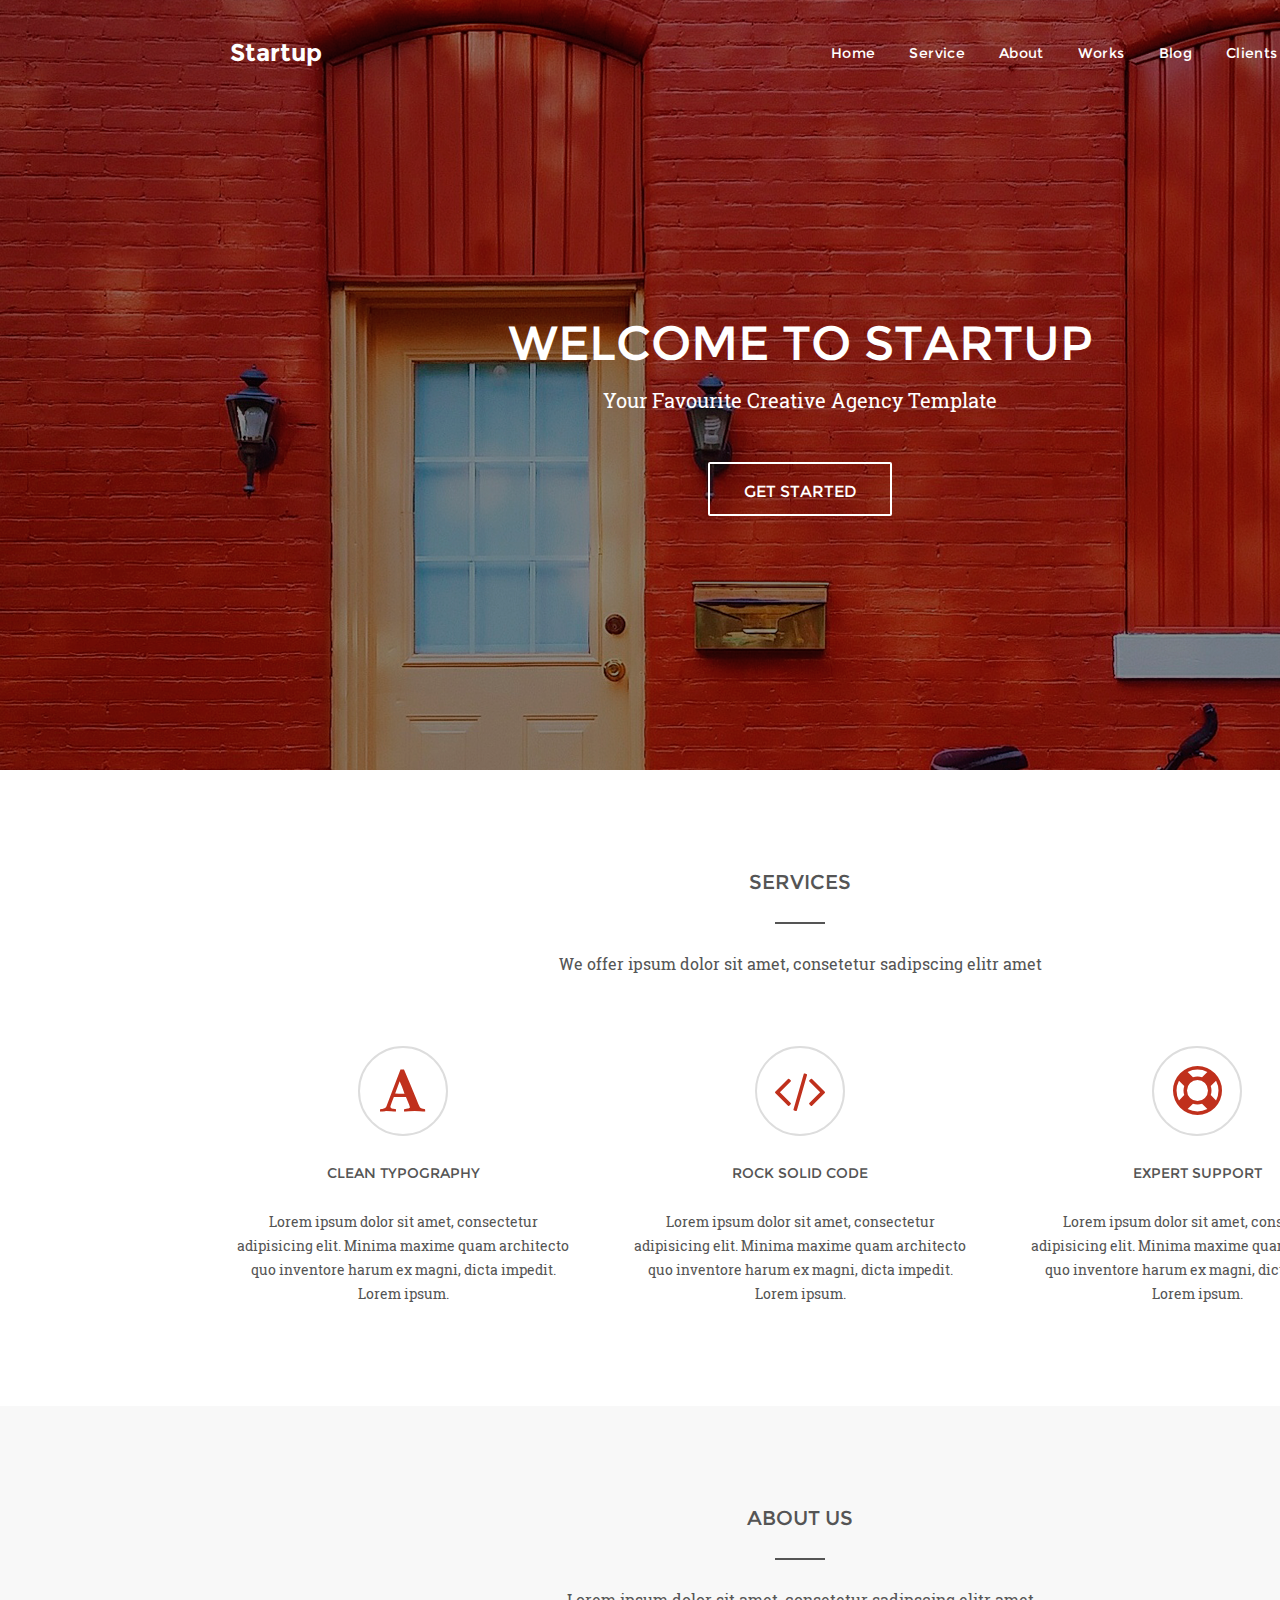
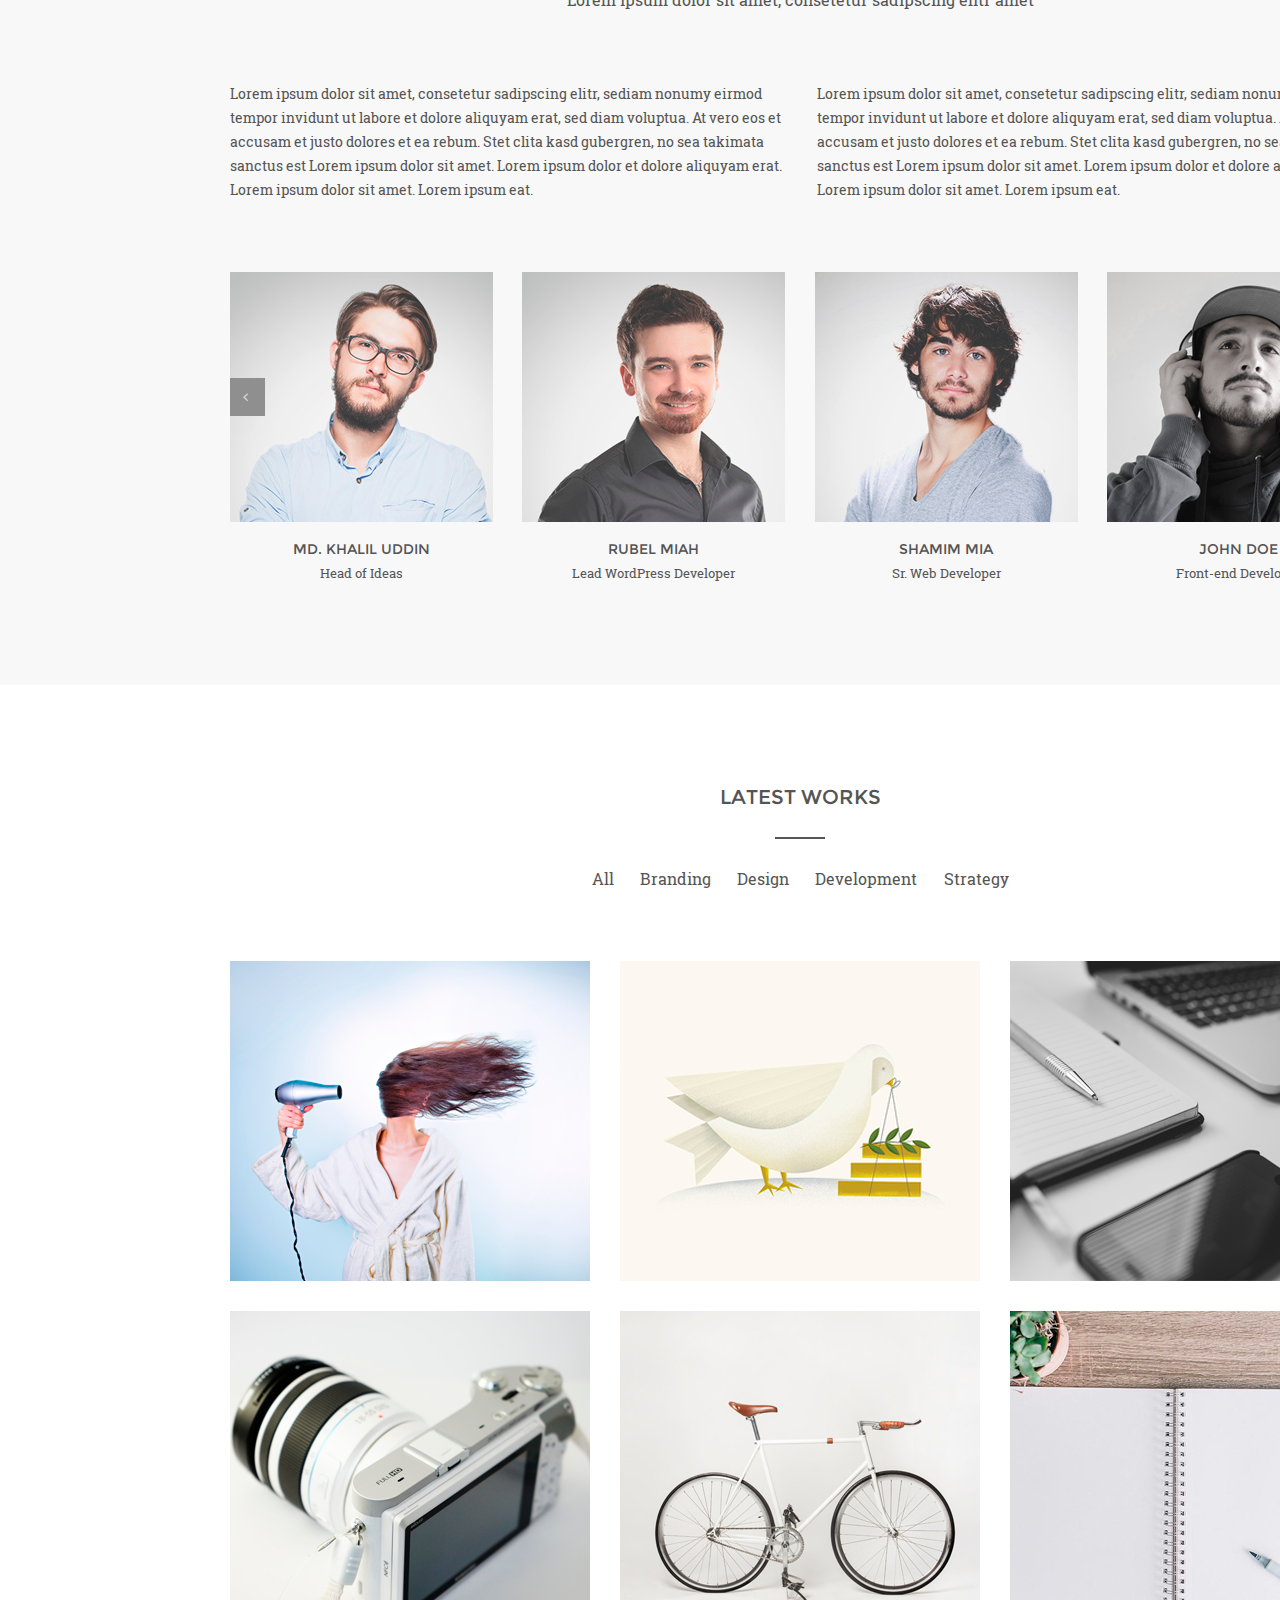
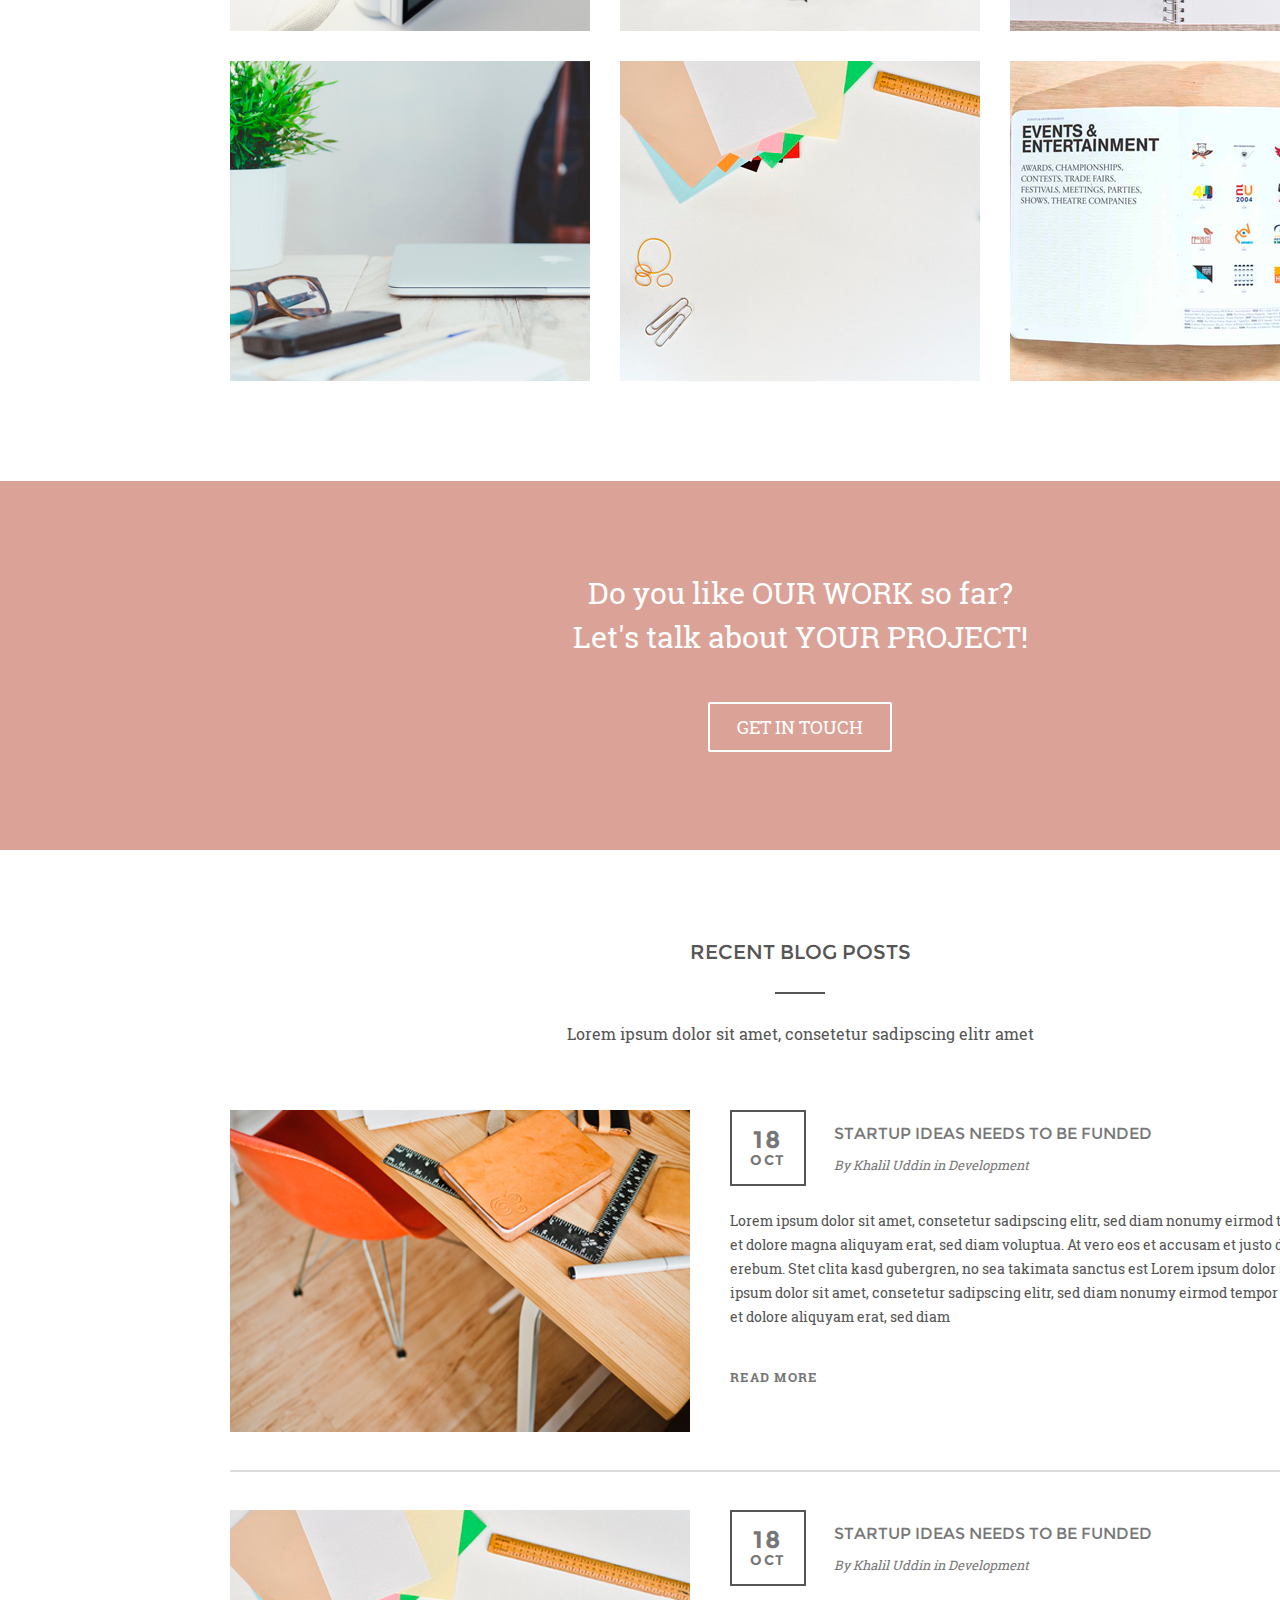
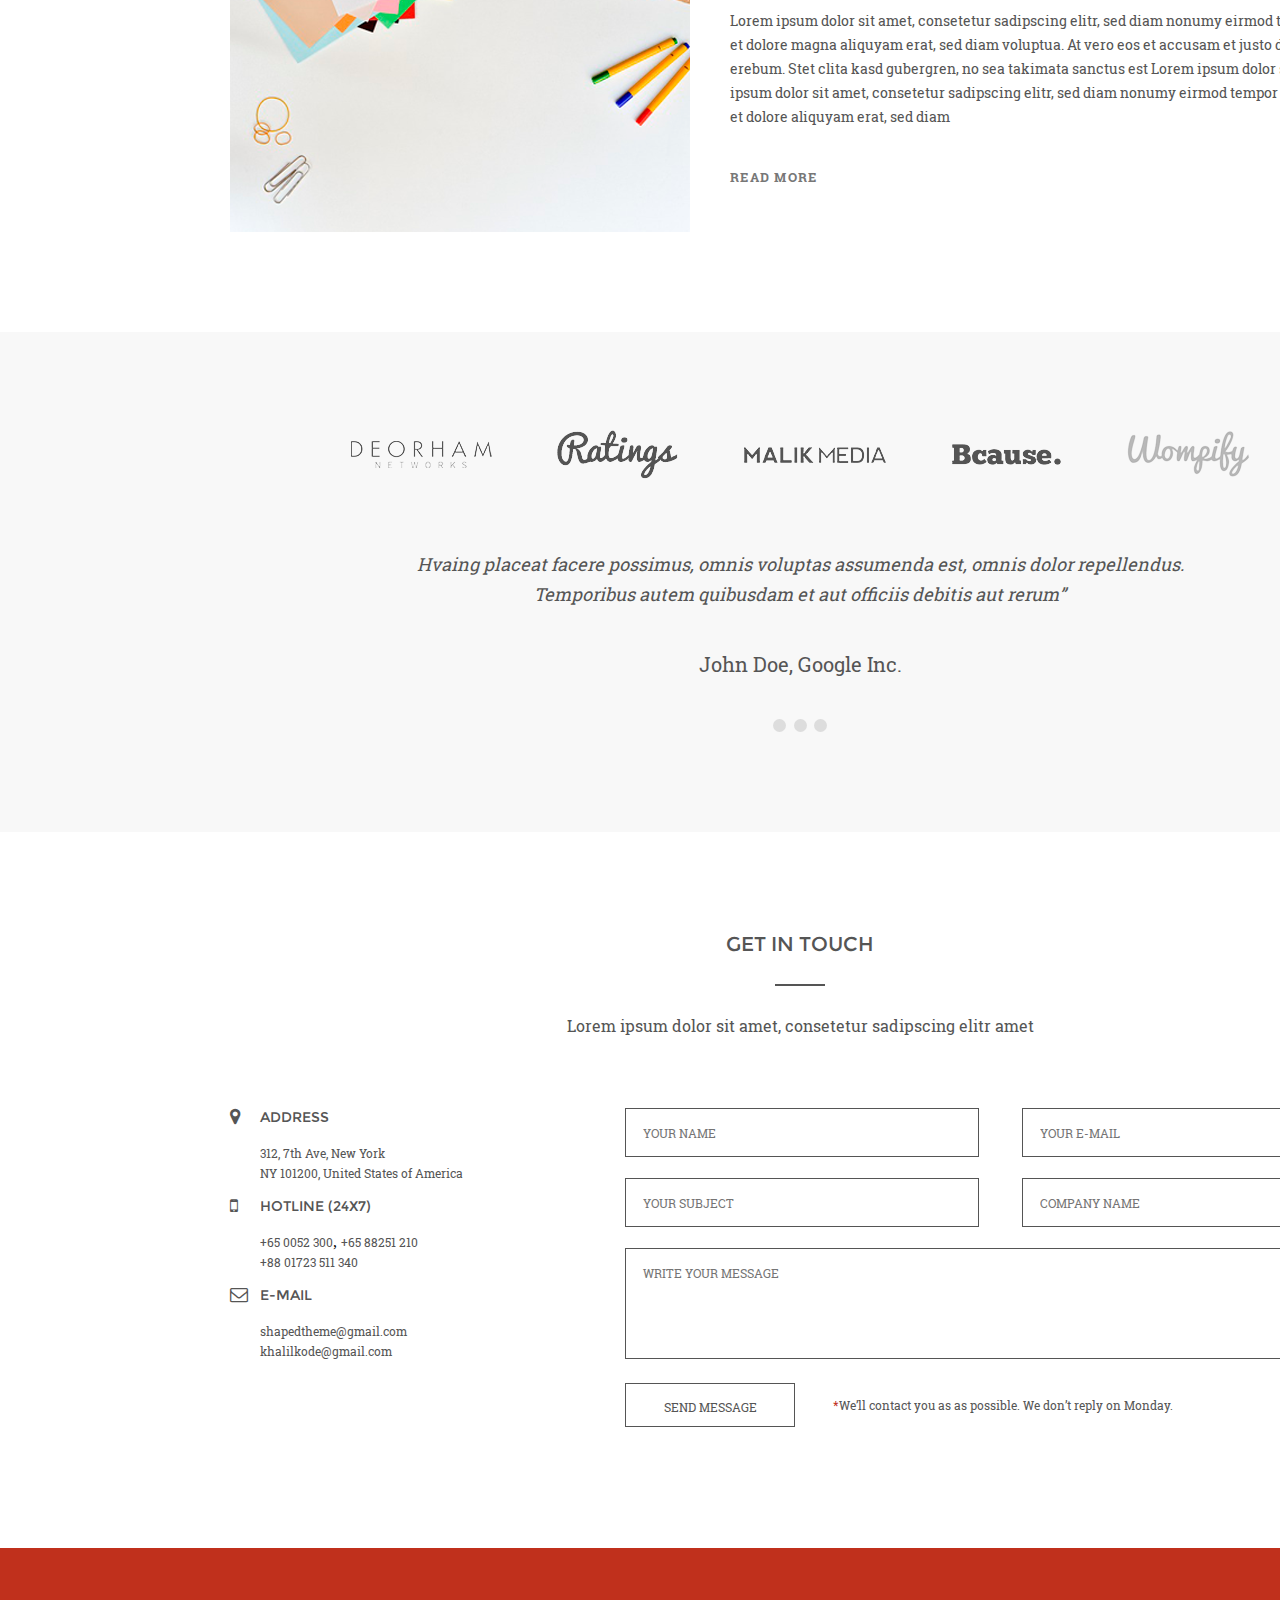
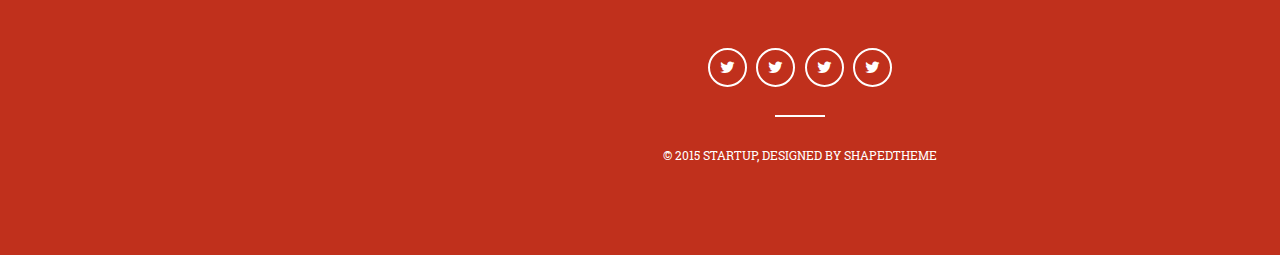
<file: index.html>
<!DOCTYPE html>
<html lang="zxx">
<head>
    <meta charset="UTF-8">
    <meta name="viewport" content="width=device-width, initial-scale=1.0">
    <meta http-equiv="X-UA-Compatible" content="ie=edge">
    <link rel="stylesheet" href="./css/style.css">
    <title>Document</title>
</head>
<body>
    <div class="wrap">
        <div class="home-section">
            <div class="centr-position">
                <div class="row pad-t-35">
                    <div class="name-proj" >
                        <p>Startup</p>
                    </div>
                    <div class="menu-nav">
                        <ul class="row-sp-btw">                                                            
                            <li><a class="menu-link" href="#">Home</a></li>
                            <li><a class="menu-link" href="#">Service</a></li>
                            <li><a class="menu-link" href="#">About</a></li>
                            <li><a class="menu-link" href="#">Works</a></li>
                            <li><a class="menu-link" href="#">Blog</a></li>
                            <li><a class="menu-link" href="#">Clients</a></li>
                            <li><a class="menu-link" href="#">Contact</a></li>
                        </ul>
                    </div>
                </div>    
                <div class="header-block">
                    <h1 class="header-title">Welcome to STARTUP</h1>    
                    <p class="header-text">Your Favourite Creative Agency Template</p>
                </div>
                <div class="header-btn">
                    <p class="header-btn-text">Get Started </p>
                </div>
            </div>
        </div>

        <div class="service centr-position">
            <div class="service-header">
                <div class="service-title">Services</div>
                <div class="line-50"></div>
                <div class="service-title-alt">We offer ipsum dolor sit amet, consetetur sadipscing elitr amet</div>
            </div>

            <div class="single-service row-sp-btw" >           
                <div class="column">
                    <div class="icon-service">
                        <i class="fa fa-font"></i>
                    </div>
                    <div class="single-service-title-block">
                        Clean Typography</div>
                    <div class="single-service-text-block">
                        <p>Lorem ipsum dolor sit amet, consectetur adipisicing elit. Minima maxime quam architecto quo inventore harum ex magni, dicta impedit. Lorem ipsum.</p>
                    </div>
                </div>            
                <div class="column">
                    <div class="icon-service">
                        <i class="fa fa-code" aria-hidden="true"></i>
                    </div>
                    <div class="single-service-title-block">
                        Rock Solid Code</div>
                    <div class="single-service-text-block">
                        <p>Lorem ipsum dolor sit amet, consectetur adipisicing elit. Minima maxime quam architecto quo inventore harum ex magni, dicta impedit. Lorem ipsum.</p>
                    </div>
                </div>
                <div class="column">
                    <div class="icon-service">                    
                        <i class="fa fa-life-ring" aria-hidden="true"></i>
                    </div>
                    <div class="single-service-title-block">
                        Expert Support</div>
                    <div class="single-service-text-block">
                        <p>Lorem ipsum dolor sit amet, consectetur adipisicing elit. Minima maxime quam architecto quo inventore harum ex magni, dicta impedit. Lorem ipsum.</p>
                    </div>
                </div>
            </div>
        </div>

        <div class="about-us ">
            <div class="centr-position">
                <div class="about-us-header">
                    <p>About us</p>   
                </div>
            <div class="line-50"></div>
                <div class="about-us-header-alt">
                    <p>Lorem ipsum dolor sit amet, consetetur sadipscing elitr amet</p>
                </div>

                <div class="row-sp-btw content">
                    <p class="about-us-content">
                        Lorem ipsum dolor sit amet, consetetur sadipscing elitr, sediam nonumy eirmod tempor invidunt ut labore et dolore aliquyam erat, sed diam voluptua. At vero eos et accusam et justo dolores et ea rebum. Stet clita kasd gubergren, no sea takimata sanctus est Lorem ipsum dolor sit amet. Lorem ipsum dolor et dolore aliquyam erat. Lorem ipsum dolor sit amet. Lorem ipsum eat.
                    </p>
                    <p class="about-us-content">
                        Lorem ipsum dolor sit amet, consetetur sadipscing elitr, sediam nonumy eirmod tempor invidunt ut labore et dolore aliquyam erat, sed diam voluptua. At vero eos et accusam et justo dolores et ea rebum. Stet clita kasd gubergren, no sea takimata sanctus est Lorem ipsum dolor sit amet. Lorem ipsum dolor et dolore aliquyam erat. Lorem ipsum dolor sit amet. Lorem ipsum eat.
                    </p>
                </div>

                <div class="slide-photo row-sp-btw">
                    
                    <div class="column">
                        <div class="member-photo">
                            <img src="./img/member1.png" alt="">

                            <div class="member-shadow">
                                <div class="member-social-icon row">
                                    <a href="#" class="member-icon"><i class="fa fa-twitter"></i></a>                                    
                                    <a href="#" class="member-icon"><i class="fa fa-facebook"></i></a>
                                    <a href="#" class="member-icon"><i class="fa fa-google-plus"></i></a>
                                    <a href="#" class="member-icon"><i class="fa fa-linkedin"></i></a>
                                </div>
                            </div>
                        </div>
                        <div class="member-desript">
                            <div class="name-member"> Md. Khalil Uddin </div>
                            <div class="post-member"> Head of Ideas </div>
                        </div>
                    </div>
                    <div class=" column">
                        <div class="member-photo">
                            <img src="./img/member2.png" alt="">
                            <div class="member-shadow">
                                <div class="member-social-icon row">
                                    <a href="#" class="member-icon"><i class="fa fa-twitter"></i></a>                                    
                                    <a href="#" class="member-icon"><i class="fa fa-facebook"></i></a>
                                    <a href="#" class="member-icon"><i class="fa fa-google-plus"></i></a>
                                    <a href="#" class="member-icon"><i class="fa fa-linkedin"></i></a>
                                </div>
                            </div>
                        </div>
                        <div class="member-desript">
                            <div class="name-member"> Rubel Miah </div>
                            <div class="post-member"> Lead WordPress Developer </div>
                        </div>
                    </div>
                    <div class=" column">
                        <div class="member-photo">
                            <img src="./img/member3.png" alt="">
                            <div class="member-shadow">
                                <div class="member-social-icon row">
                                    <a href="#" class="member-icon"><i class="fa fa-twitter"></i></a>                                    
                                    <a href="#" class="member-icon"><i class="fa fa-facebook"></i></a>
                                    <a href="#" class="member-icon"><i class="fa fa-google-plus"></i></a>
                                    <a href="#" class="member-icon"><i class="fa fa-linkedin"></i></a>
                                </div>
                            </div>
                        </div>
                        <div class="member-desript">
                            <div class="name-member"> Shamim Mia </div>
                            <div class="post-member"> Sr. Web Developer </div>
                        </div>
                    </div>
                    <div class="column">
                        <div class="member-photo">
                            <img src="./img/member4.png" alt="">
                            <div class="member-shadow">
                                <div class="member-social-icon row">
                                    <a href="#" class="member-icon"><i class="fa fa-twitter"></i></a>                                    
                                    <a href="#" class="member-icon"><i class="fa fa-facebook"></i></a>
                                    <a href="#" class="member-icon"><i class="fa fa-google-plus"></i></a>
                                    <a href="#" class="member-icon"><i class="fa fa-linkedin"></i></a>
                                </div>
                            </div>
                        </div>
                        <div class="member-desript">
                            <div class="name-member"> John Doe </div>
                            <div class="post-member"> Front-end Developer </div>
                        </div>
                    </div>
                    <div class="members-arrow arrow-left">
                        <a href="#">
                            <i class="fa fa-angle-left icon-arrow" aria-hidden="true"></i>
                        </a>    
                    </div>
                    <div class="members-arrow arrow-right">
                        <a href="#">  
                            <i class="fa fa-angle-right icon-arrow" aria-hidden="true"></i>
                        </a>
                    </div>
                </div>            
            </div>
        </div>

        <div class="works centr-position">
            <div class="works-header"> 
                <p>Latest Works</p>
            </div>
            <div class="line-50"></div>
            <div class="works-header-menu row-sp-btw">                              
                <a class="works-menu-link" href="#">All</a>
                <a class="works-menu-link" href="#">Branding</a>
                <a class="works-menu-link" href="#">Design</a>
                <a class="works-menu-link" href="#">Development</a>
                <a class="works-menu-link" href="#">Strategy</a>                   
            </div>

            <div class="works-content-img column-sp-btw">
                <div class="row-sp-btw">
                    <div class="works-img">
                        <img src="./img/1.png" alt="">
                        <div class="works-img-shadow">
                            <p class="works-img-shadow_title">Hair Dresser</p>
                            <p class="works-img-shadow_text">Branding</p>
                            <div class="works-shadow_btn">
                                <p>View <a><i class="fa fa-angle-right" aria-hidden="true"></i></a></p>            
                            </div>
                        </div>
                    </div>

                    <div class="works-img">
                        <img src="./img/2.png" alt="">
                        <div class="works-img-shadow">
                            <p class="works-img-shadow_title">Hair Dresser</p>
                            <p class="works-img-shadow_text">Branding</p>
                            <div class="works-shadow_btn">
                                <p>View <a><i class="fa fa-angle-right" aria-hidden="true"></i></a></p>            
                            </div>
                        </div>
                    </div>
                    <div class="works-img">
                        <img src="./img/3.png" alt="">
                        <div class="works-img-shadow">
                            <p class="works-img-shadow_title">Hair Dresser</p>
                            <p class="works-img-shadow_text">Branding</p>
                            <div class="works-shadow_btn">
                                <p>View <a><i class="fa fa-angle-right" aria-hidden="true"></i></a></p>            
                            </div>
                        </div>
                    </div>
                </div>
                <div class="row-sp-btw">
                    <div class="works-img">
                        <img src="./img/4.png" alt="">
                        <div class="works-img-shadow">
                            <p class="works-img-shadow_title">Hair Dresser</p>
                            <p class="works-img-shadow_text">Branding</p>
                            <div class="works-shadow_btn">
                                <p>View <a><i class="fa fa-angle-right" aria-hidden="true"></i></a></p>            
                            </div>
                        </div>
                    </div>
                    <div class="works-img">
                        <img src="./img/5.png" alt="">
                        <div class="works-img-shadow">
                            <p class="works-img-shadow_title">Hair Dresser</p>
                            <p class="works-img-shadow_text">Branding</p>
                            <div class="works-shadow_btn">
                                <p>View <a><i class="fa fa-angle-right" aria-hidden="true"></i></a></p>            
                            </div>
                        </div>
                    </div>
                    <div class="works-img">
                        <img src="./img/6.png" alt="">
                        <div class="works-img-shadow">
                            <p class="works-img-shadow_title">Hair Dresser</p>
                            <p class="works-img-shadow_text">Branding</p>
                            <div class="works-shadow_btn">
                                <p>View <a><i class="fa fa-angle-right" aria-hidden="true"></i></a></p>            
                            </div>
                        </div>
                    </div>
                </div>
                <div class="row-sp-btw">
                    <div class="works-img">
                        <img src="./img/7.png" alt="">
                        <div class="works-img-shadow">
                            <p class="works-img-shadow_title">Hair Dresser</p>
                            <p class="works-img-shadow_text">Branding</p>
                            <div class="works-shadow_btn">
                                <p>View <a><i class="fa fa-angle-right" aria-hidden="true"></i></a></p>            
                            </div>
                        </div>
                    </div>
                    <div class="works-img">
                        <img src="./img/8.png" alt="">
                        <div class="works-img-shadow">
                            <p class="works-img-shadow_title">Hair Dresser</p>
                            <p class="works-img-shadow_text">Branding</p>
                            <div class="works-shadow_btn">
                                <p>View <a><i class="fa fa-angle-right" aria-hidden="true"></i></a></p>            
                            </div>
                        </div>
                    </div>
                    <div class="works-img">
                        <img src="./img/9.png" alt="">
                        <div class="works-img-shadow">
                            <p class="works-img-shadow_title">Hair Dresser</p>
                            <p class="works-img-shadow_text">Branding</p>
                            <div class="works-shadow_btn">
                                <p>View <a><i class="fa fa-angle-right" aria-hidden="true"></i></a></p>            
                            </div>
                        </div>
                    </div>
                </div>
            </div>
        </div>

        <div class="call-to-action-parallax ">
            <div class="red-shadow ">
                <div class="centr-position">
                    <div class="call-to-action-text">
                        <p>Do you like OUR WORK so far? </p>
                        <p>Let's talk about YOUR PROJECT!</p>
                    </div>
                    <div class="call-to-action-btn">
                       <p> Get in Touch</p>
                    </div>
                </div>
            </div>
        </div>

        <div class="centr-position">
            <div class="paralax-blog">
                <div  class="paralax-blog-header">
                    <div class="paralax-blog_title">
                        <p> Recent blog posts</p>
                    </div>
                    <div class="line-50"></div>
                    <div class="paralax-blog_subtitle">
                        <p>Lorem ipsum dolor sit amet, consetetur sadipscing elitr amet</p>
                    </div>
                </div>

                <div class="paralax-blog-post">
                    <div class="row">
                        <div class="paralax-blog-post_left_column">
                            <img src="./img/parallax-blog-post1.png" alt="parallax-blog-post1.png">
                        </div>
                        <div class="paralax-blog-post_right_column column ">
                            <div class="row">
                                <div class="paralax-blog-post_date">
                                    <p class=" date-number">18</p>
                                    <p class=" date-month"> oct</p>
                                </div>
                                <div class="paralax-blog-post_title_text column">
                                    <p class="paralax-blog-post_title_text_startup"> <a href="#">Startup ideas needs to be funded </a></p>
                                    <p class="paralax-blog-post_title_text_by">By <a href="">Khalil</a> Uddin in <a href="">Development</a> </p>
                                </div>
                            </div>
                            
                            <div class="paralax-blog-post_content">
                                <p>
                                    Lorem ipsum dolor sit amet, consetetur sadipscing elitr, 
                                    sed diam nonumy eirmod teduntlabore et dolore magna aliquyam erat, 
                                    sed diam voluptua. At vero eos et accusam et justo duo dolores et erebum. 
                                    Stet clita kasd gubergren, no sea takimata sanctus est Lorem ipsum dolor sit 
                                    am Lorem ipsum dolor sit amet, consetetur sadipscing elitr, sed diam nonumy 
                                    eirmod tempor invidulabore et dolore aliquyam erat, sed diam 
                                </p>
                            </div>
                            <div >
                                <a href="#" class="read-link" >Read more</a>
                            </div>
                        </div>
                    </div>
                </div>

                <div class="line100"></div>

                <div class="paralax-blog-post">
                    <div class="row">
                        <div class="paralax-blog-post_left_column">
                            <img src="./img/parallax-blog-post2.png" alt="parallax-blog-post2.png">
                        </div>
                        <div class="paralax-blog-post_right_column column ">
                            <div class="row">
                                <div class="paralax-blog-post_date">
                                    <p class="date-number">18</p>
                                    <p class="date-month"> oct</p>
                                </div>
                                <div class="paralax-blog-post_title_text column">
                                    <p class="paralax-blog-post_title_text_startup"> <a href="#">Startup ideas needs to be funded </a></p>
                                    <p class="paralax-blog-post_title_text_by">By <a href="">Khalil</a> Uddin in <a href="">Development</a> </p>
                                </div>
                            </div>                            
                            <div class="paralax-blog-post_content">
                                <p>
                                    Lorem ipsum dolor sit amet, consetetur sadipscing elitr, 
                                    sed diam nonumy eirmod teduntlabore et dolore magna aliquyam erat, 
                                    sed diam voluptua. At vero eos et accusam et justo duo dolores et erebum. 
                                    Stet clita kasd gubergren, no sea takimata sanctus est Lorem ipsum dolor sit 
                                    am Lorem ipsum dolor sit amet, consetetur sadipscing elitr, sed diam nonumy 
                                    eirmod tempor invidulabore et dolore aliquyam erat, sed diam 
                                </p>
                            </div>
                            <div >
                                <a href="#" class="read-link" >Read more</a>
                            </div>
                        </div>
                    </div>
                </div>            
            </div>
        </div>       

        <div class="clients ">
            <div class="centr-position">
                <div class="clients-logos row-sp-btw">
                    <img src="./img/client-logo1.png" alt="clients-logo1">
                    <img src="./img/client-logo2.png" alt="clients-logo2">
                    <img src="./img/client-logo3.png" alt="clients-logo3">
                    <img src="./img/client-logo4.png" alt="clients-logo4">
                    <img src="./img/client-logo5.png" alt="clients-logo5">
                </div>

                <div class="clients-excerption">
                    <p class="clients-excerption-text"> Hvaing placeat facere possimus, 
                        omnis voluptas assumenda est, omnis dolor repellendus.  </p>
                    <p class="clients-excerption-text">Temporibus autem quibusdam et aut officiis debitis aut rerum”  </p>
                    <p class="clients-excerption-person">John Doe, Google Inc. </p>
                </div>

                <div class="clients-excerption-circles row-sp-btw">
                    <div class="clients-circle"></div>
                    <div class="clients-circle"></div>
                    <div class="clients-circle"></div>
                </div>
            </div>
        </div> 

        <div class="contact ">
            <div class="centr-position">
                <div class="contact-title">
                    <p > Get in touch </p>
                    <div class="line-50"></div>
                    <p class="contact-subtitle"> Lorem ipsum dolor sit amet, consetetur sadipscing elitr amet</p>
                </div>
                <div class="contact-content">
                    <div class="row">
                        <div class="column">
                            <div class="contact-block">
                                <div class="row">
                                    <i class="fa fa-map-marker icon-contact" aria-hidden="true"></i>
                                    <div class="column">
                                        <div class="contact-block-title"> Address</div>
                                        <div class="contact-block-info">
                                            <p class="contact-block-info-text"> 312, 7th Ave, New York</p>   
                                            <p class="contact-block-info-text"> NY 101200, United States of America</p>                   
                                        </div>
                                    </div>
                                </div>
                            </div>
                            <div class="contact-block">
                                <div class="row">
                                    <i class="fa fa-mobile-phone icon-contact" aria-hidden="true"></i>
                                    <div class="column">
                                        <div class="contact-block-title">Hotline (24x7)</div>
                                        <div class="contact-block-info">
                                            <p> <a class="contact-block-info-text" href="tel:+650052300">+65 0052 300</a>, 
                                                <a class="contact-block-info-text" href="tel:+6588251210"> +65 88251 210</a></p>   
                                            <p> <a class="contact-block-info-text" href="tel:+880172351340"> +88 01723 511 340</a></p>                   
                                        </div>
                                    </div>
                                </div>
                            </div>
                            <div class="contact-block">
                                    <div class="row">
                                        <i class="fa fa-envelope-o icon-contact" aria-hidden="true"></i>
                                        <div class="column">
                                            <div class="contact-block-title">E-mail</div>
                                            <div class="contact-block-info">
                                                <p><a class="contact-block-info-text" href="mailto:shapedtheme@gmail.com">shapedtheme@gmail.com</a> </p>   
                                                <p> <a class="contact-block-info-text" href="mailto:khalilkode@gmail.com">khalilkode@gmail.com</a> </p>                       
                                            </div>
                                        </div>
                                    </div>
                            </div>   
                        </div>
                        <form class="contact-form"> 
                            <div class="row-sp-btw row-contact">
                                <input type="text" class="contact-input contact-form-font elem-form-border" placeholder="Your name">
                                <input type="email" class="contact-input contact-form-font elem-form-border " placeholder="Your E-mail">
                            </div>
                            <div class="row-sp-btw row-contact">
                                <input type="text" class="contact-input contact-form-font elem-form-border"  placeholder="Your subject">
                                <input type="text" class="contact-input contact-form-font elem-form-border"  placeholder="Company name">
                            </div>
                            <div class="row-contact">
                                <textarea class="contact-textarea contact-form-font elem-form-border"    placeholder="Write your message"></textarea>
                            </div>
                            <div class="row row-contact contact-form-text">
                                <input type="submit" class="contact-form-font contact-submit " value="Send message">
                                <p class="contact-form-text-red">*</p>
                                <p> We’ll contact you as as possible. We don’t reply on Monday.  </p>
                            </div>
                        </form>
                    </div>
                </div>                        
            </div>
        </div>

        <div class="footer ">
            <div class="centr-position">
                <div class="footer-circle-row row-sp-btw">
                    <div class="circle-twitter-icon">
                        <i class="fa fa-twitter icon-twitter" aria-hidden="true"></i>
                    </div>
                    <div class="circle-twitter-icon">
                        <i class="fa fa-twitter icon-twitter" aria-hidden="true"></i>
                    </div>
                    <div class="circle-twitter-icon">
                        <i class="fa fa-twitter icon-twitter" aria-hidden="true"></i>
                    </div>
                    <div class="circle-twitter-icon">
                        <i class="fa fa-twitter icon-twitter" aria-hidden="true"></i>
                    </div>
                </div>                       
                <div class="line-50-alt"></div>
                <div class="footer-text">
                    <p>© 2015 Startup, Designed by ShapedTheme</p>
                </div>    
            </div>            
        </div>
    </div>
</body>
</html>
</file>
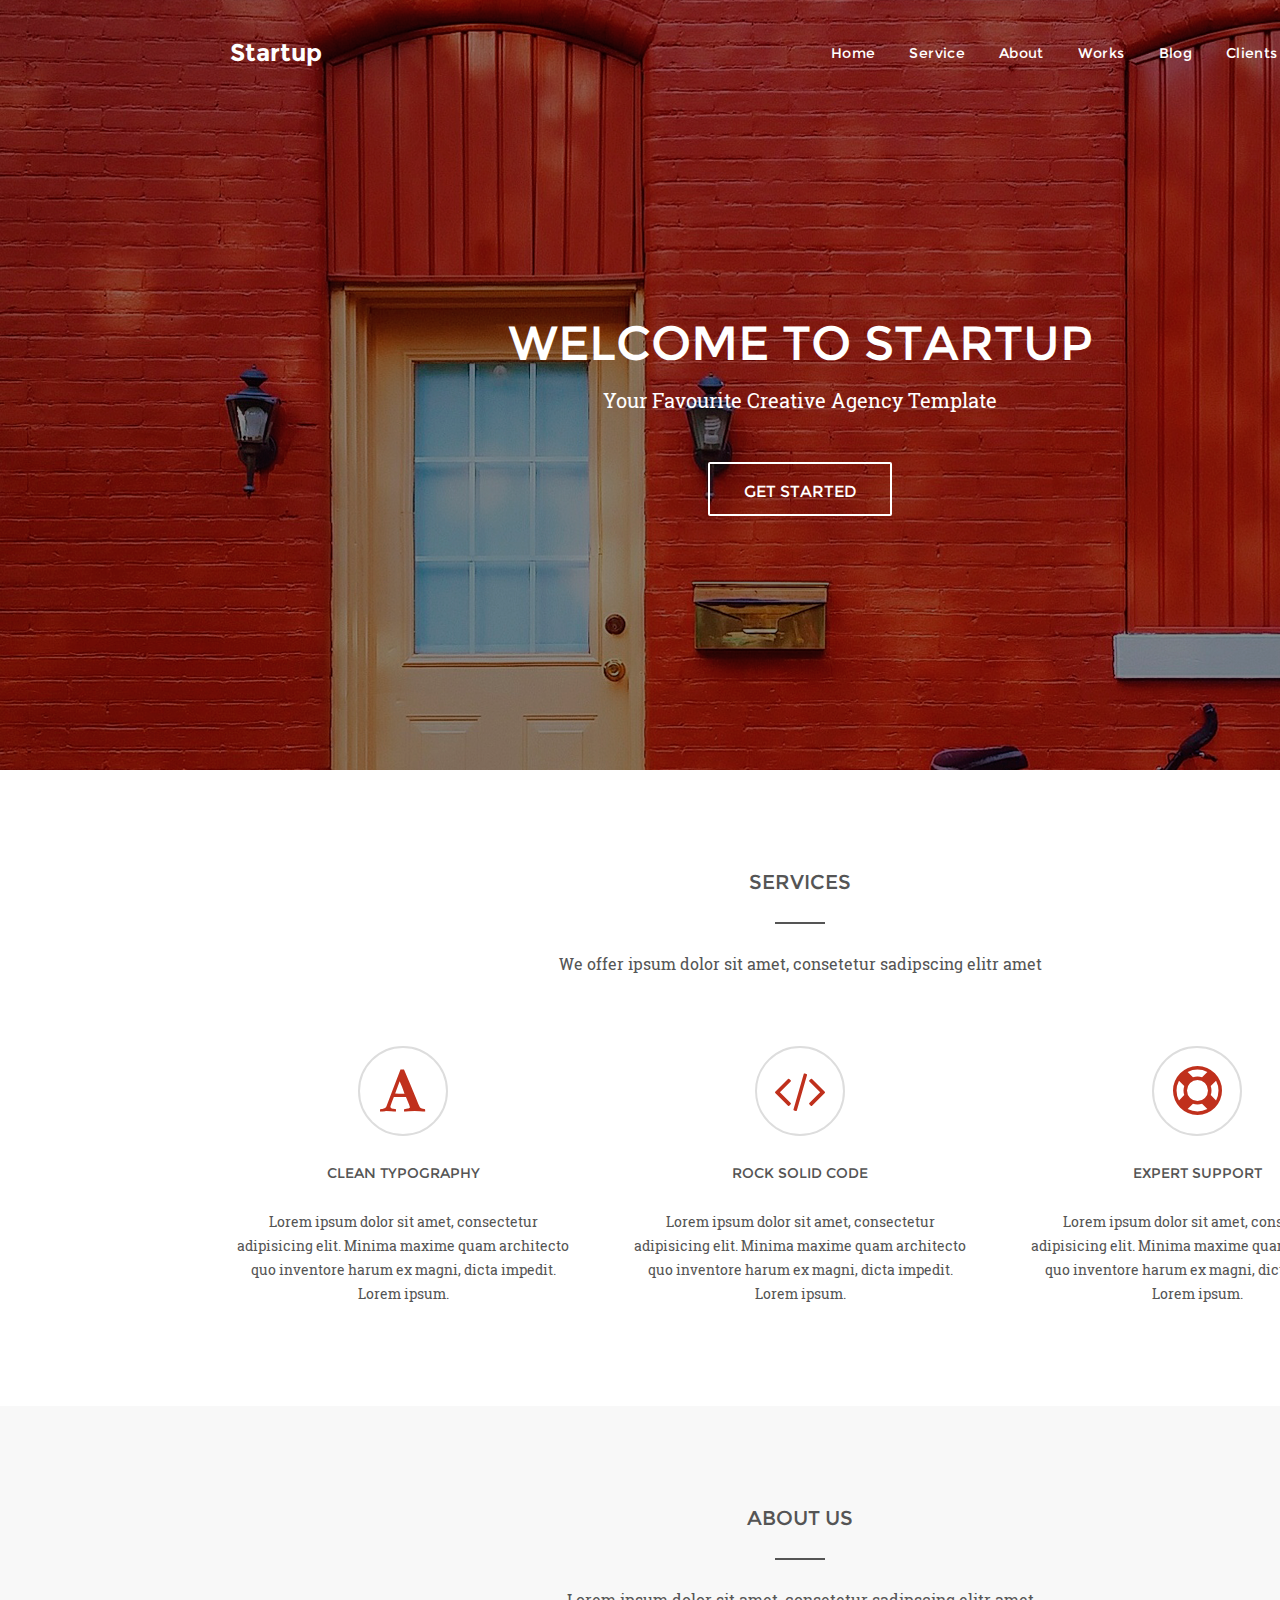
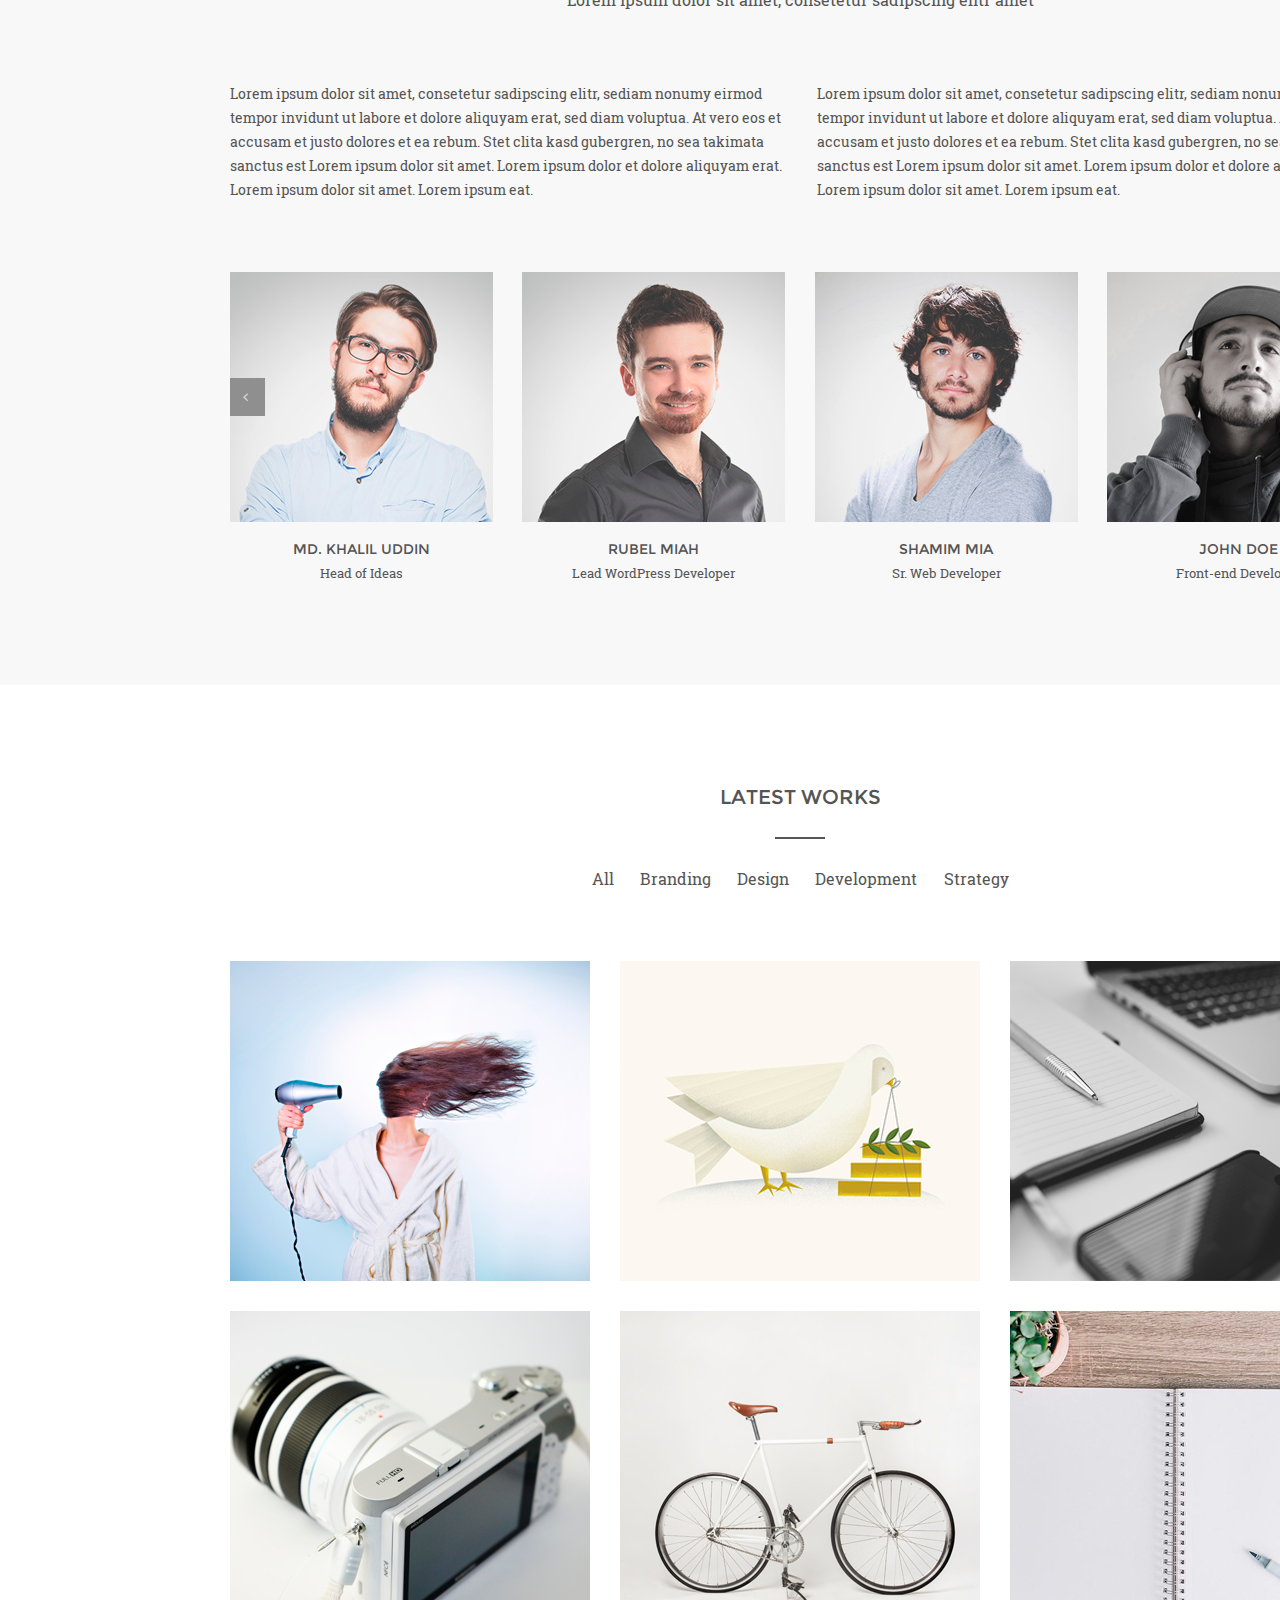
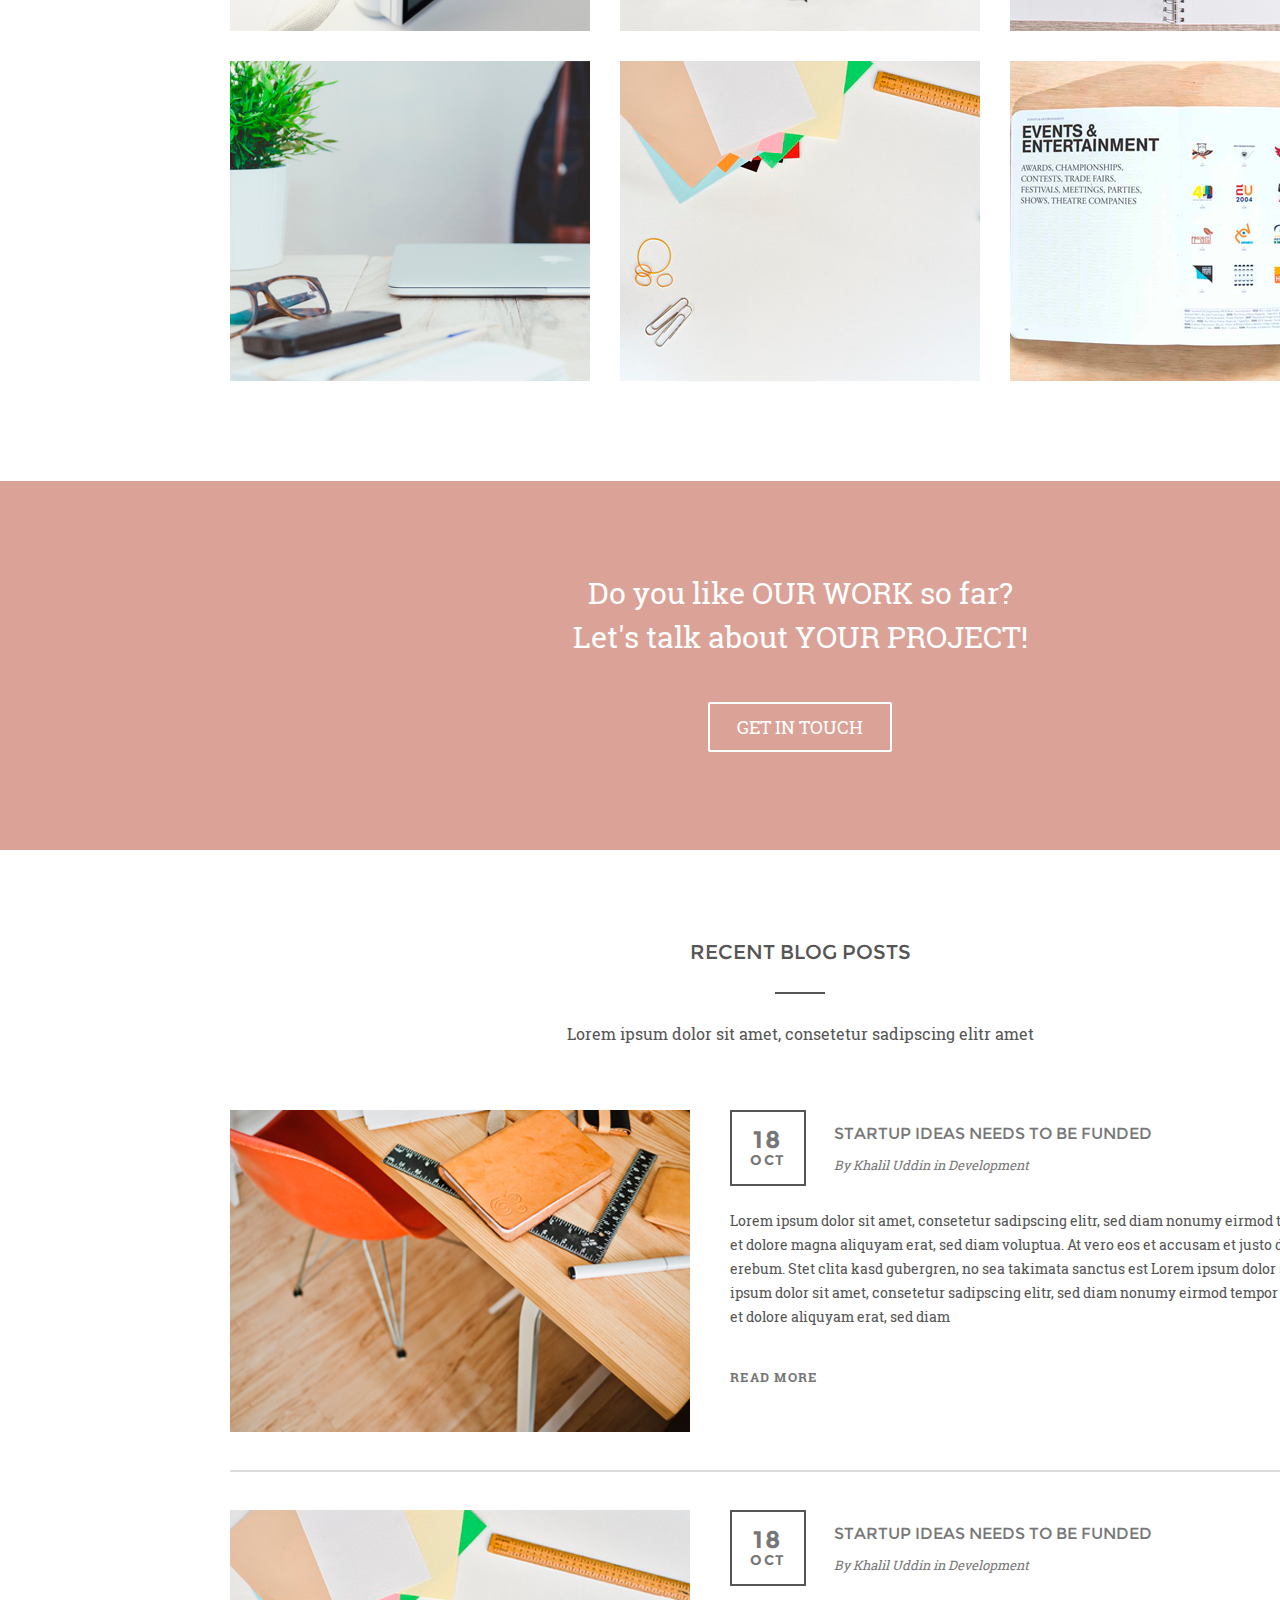
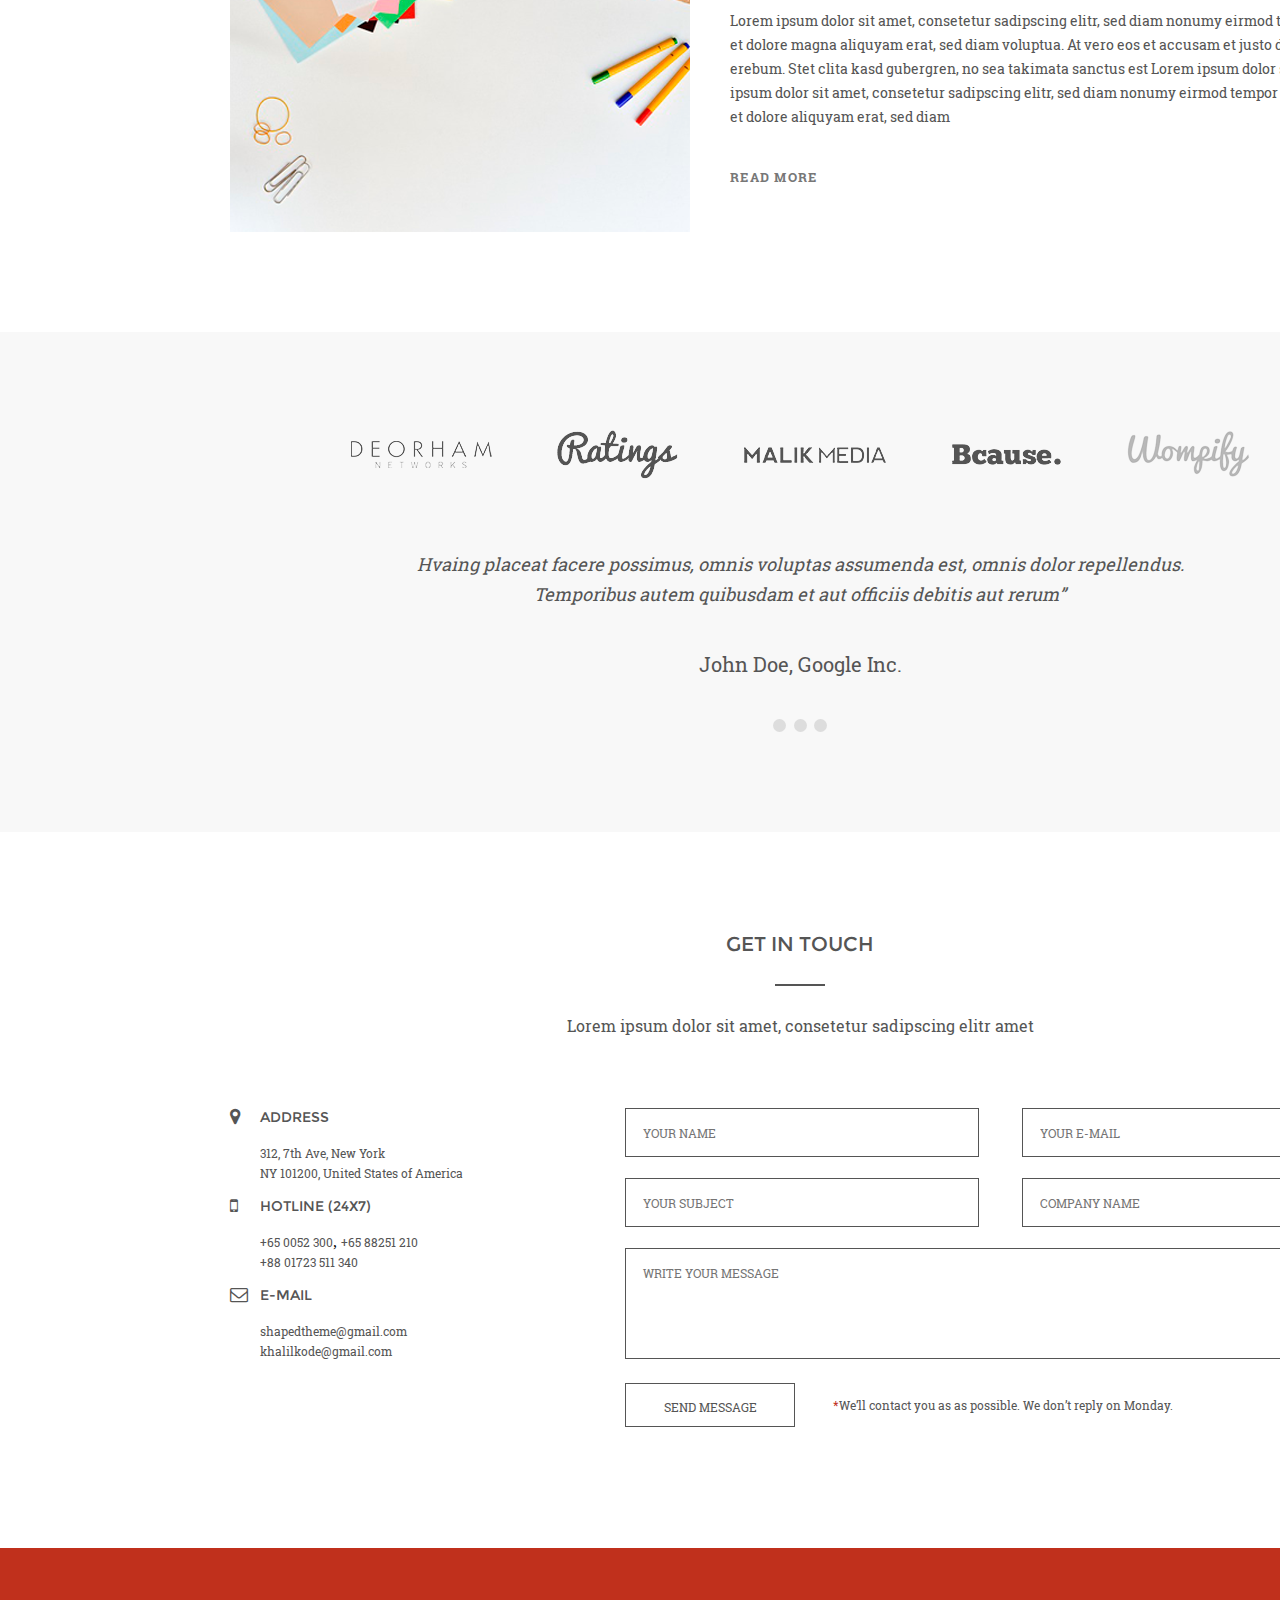
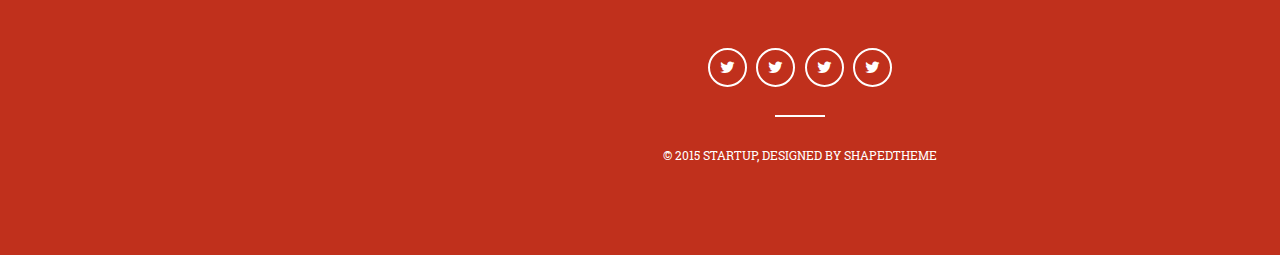
<file: main.html>
<!DOCTYPE html>
<html lang="zxx">
<head>
    <meta charset="UTF-8">
    <meta name="viewport" content="width=device-width, initial-scale=1.0">
    <meta http-equiv="X-UA-Compatible" content="ie=edge">
    <link rel="stylesheet" href="css/style.css">
    <title>Document</title>
</head>
<body>
    <div class="wrap">
        <div class="home-section">
            <div class="centr-position">
                <div class="row pad-t-35">
                    <div class="name-proj" >
                        <p>Startup</p>
                    </div>
                    <div class="menu-nav">
                        <ul class="row-sp-btw">                                                            
                            <li><a class="menu-link" href="#">Home</a></li>
                            <li><a class="menu-link" href="#">Service</a></li>
                            <li><a class="menu-link" href="#">About</a></li>
                            <li><a class="menu-link" href="#">Works</a></li>
                            <li><a class="menu-link" href="#">Blog</a></li>
                            <li><a class="menu-link" href="#">Clients</a></li>
                            <li><a class="menu-link" href="#">Contact</a></li>
                        </ul>
                    </div>
                </div>    
                <div class="header-block">
                    <h1 class="header-title">Welcome to STARTUP</h1>    
                    <p class="header-text">Your Favourite Creative Agency Template</p>
                </div>
                <div class="header-btn">
                    <p class="header-btn-text">Get Started </p>
                </div>
            </div>
        </div>

        <div class="service centr-position">
            <div class="service-header">
                <div class="service-title">Services</div>
                <div class="line-50"></div>
                <div class="service-title-alt">We offer ipsum dolor sit amet, consetetur sadipscing elitr amet</div>
            </div>

            <div class="single-service row-sp-btw" >           
                <div class="column">
                    <div class="icon-service">
                        <i class="fa fa-font"></i>
                    </div>
                    <div class="single-service-title-block">
                        Clean Typography</div>
                    <div class="single-service-text-block">
                        <p>Lorem ipsum dolor sit amet, consectetur adipisicing elit. Minima maxime quam architecto quo inventore harum ex magni, dicta impedit. Lorem ipsum.</p>
                    </div>
                </div>            
                <div class="column">
                    <div class="icon-service">
                        <i class="fa fa-code" aria-hidden="true"></i>
                    </div>
                    <div class="single-service-title-block">
                        Rock Solid Code</div>
                    <div class="single-service-text-block">
                        <p>Lorem ipsum dolor sit amet, consectetur adipisicing elit. Minima maxime quam architecto quo inventore harum ex magni, dicta impedit. Lorem ipsum.</p>
                    </div>
                </div>
                <div class="column">
                    <div class="icon-service">                    
                        <i class="fa fa-life-ring" aria-hidden="true"></i>
                    </div>
                    <div class="single-service-title-block">
                        Expert Support</div>
                    <div class="single-service-text-block">
                        <p>Lorem ipsum dolor sit amet, consectetur adipisicing elit. Minima maxime quam architecto quo inventore harum ex magni, dicta impedit. Lorem ipsum.</p>
                    </div>
                </div>
            </div>
        </div>

        <div class="about-us ">
            <div class="centr-position">
                <div class="about-us-header">
                    <p>About us</p>   
                </div>
            <div class="line-50"></div>
                <div class="about-us-header-alt">
                    <p>Lorem ipsum dolor sit amet, consetetur sadipscing elitr amet</p>
                </div>

                <div class="row-sp-btw content">
                    <p class="about-us-content">
                        Lorem ipsum dolor sit amet, consetetur sadipscing elitr, sediam nonumy eirmod tempor invidunt ut labore et dolore aliquyam erat, sed diam voluptua. At vero eos et accusam et justo dolores et ea rebum. Stet clita kasd gubergren, no sea takimata sanctus est Lorem ipsum dolor sit amet. Lorem ipsum dolor et dolore aliquyam erat. Lorem ipsum dolor sit amet. Lorem ipsum eat.
                    </p>
                    <p class="about-us-content">
                        Lorem ipsum dolor sit amet, consetetur sadipscing elitr, sediam nonumy eirmod tempor invidunt ut labore et dolore aliquyam erat, sed diam voluptua. At vero eos et accusam et justo dolores et ea rebum. Stet clita kasd gubergren, no sea takimata sanctus est Lorem ipsum dolor sit amet. Lorem ipsum dolor et dolore aliquyam erat. Lorem ipsum dolor sit amet. Lorem ipsum eat.
                    </p>
                </div>

                <div class="slide-photo row-sp-btw">
                    
                    <div class="column">
                        <div class="member-photo">
                            <img src="img/member1.png" alt="">

                            <div class="member-shadow">
                                <div class="member-social-icon row">
                                    <a href="#" class="member-icon"><i class="fa fa-twitter"></i></a>                                    
                                    <a href="#" class="member-icon"><i class="fa fa-facebook"></i></a>
                                    <a href="#" class="member-icon"><i class="fa fa-google-plus"></i></a>
                                    <a href="#" class="member-icon"><i class="fa fa-linkedin"></i></a>
                                </div>
                            </div>
                        </div>
                        <div class="member-desript">
                            <div class="name-member"> Md. Khalil Uddin </div>
                            <div class="post-member"> Head of Ideas </div>
                        </div>
                    </div>
                    <div class=" column">
                        <div class="member-photo">
                            <img src="img/member2.png" alt="">
                            <div class="member-shadow">
                                <div class="member-social-icon row">
                                    <a href="#" class="member-icon"><i class="fa fa-twitter"></i></a>                                    
                                    <a href="#" class="member-icon"><i class="fa fa-facebook"></i></a>
                                    <a href="#" class="member-icon"><i class="fa fa-google-plus"></i></a>
                                    <a href="#" class="member-icon"><i class="fa fa-linkedin"></i></a>
                                </div>
                            </div>
                        </div>
                        <div class="member-desript">
                            <div class="name-member"> Rubel Miah </div>
                            <div class="post-member"> Lead WordPress Developer </div>
                        </div>
                    </div>
                    <div class=" column">
                        <div class="member-photo">
                            <img src="img/member3.png" alt="">
                            <div class="member-shadow">
                                <div class="member-social-icon row">
                                    <a href="#" class="member-icon"><i class="fa fa-twitter"></i></a>                                    
                                    <a href="#" class="member-icon"><i class="fa fa-facebook"></i></a>
                                    <a href="#" class="member-icon"><i class="fa fa-google-plus"></i></a>
                                    <a href="#" class="member-icon"><i class="fa fa-linkedin"></i></a>
                                </div>
                            </div>
                        </div>
                        <div class="member-desript">
                            <div class="name-member"> Shamim Mia </div>
                            <div class="post-member"> Sr. Web Developer </div>
                        </div>
                    </div>
                    <div class="column">
                        <div class="member-photo">
                            <img src="img/member4.png" alt="">
                            <div class="member-shadow">
                                <div class="member-social-icon row">
                                    <a href="#" class="member-icon"><i class="fa fa-twitter"></i></a>                                    
                                    <a href="#" class="member-icon"><i class="fa fa-facebook"></i></a>
                                    <a href="#" class="member-icon"><i class="fa fa-google-plus"></i></a>
                                    <a href="#" class="member-icon"><i class="fa fa-linkedin"></i></a>
                                </div>
                            </div>
                        </div>
                        <div class="member-desript">
                            <div class="name-member"> John Doe </div>
                            <div class="post-member"> Front-end Developer </div>
                        </div>
                    </div>
                    <div class="members-arrow arrow-left">
                        <a href="#">
                            <i class="fa fa-angle-left icon-arrow" aria-hidden="true"></i>
                        </a>    
                    </div>
                    <div class="members-arrow arrow-right">
                        <a href="#">  
                            <i class="fa fa-angle-right icon-arrow" aria-hidden="true"></i>
                        </a>
                    </div>
                </div>            
            </div>
        </div>

        <div class="works centr-position">
            <div class="works-header"> 
                <p>Latest Works</p>
            </div>
            <div class="line-50"></div>
            <div class="works-header-menu row-sp-btw">                              
                <a class="works-menu-link" href="#">All</a>
                <a class="works-menu-link" href="#">Branding</a>
                <a class="works-menu-link" href="#">Design</a>
                <a class="works-menu-link" href="#">Development</a>
                <a class="works-menu-link" href="#">Strategy</a>                   
            </div>

            <div class="works-content-img column-sp-btw">
                <div class="row-sp-btw">
                    <div class="works-img">
                        <img src="img/1.png" alt="">
                        <div class="works-img-shadow">
                            <p class="works-img-shadow_title">Hair Dresser</p>
                            <p class="works-img-shadow_text">Branding</p>
                            <div class="works-shadow_btn">
                                <p>View <a><i class="fa fa-angle-right" aria-hidden="true"></i></a></p>            
                            </div>
                        </div>
                    </div>

                    <div class="works-img">
                        <img src="img/2.png" alt="">
                        <div class="works-img-shadow">
                            <p class="works-img-shadow_title">Hair Dresser</p>
                            <p class="works-img-shadow_text">Branding</p>
                            <div class="works-shadow_btn">
                                <p>View <a><i class="fa fa-angle-right" aria-hidden="true"></i></a></p>            
                            </div>
                        </div>
                    </div>
                    <div class="works-img">
                        <img src="img/3.png" alt="">
                        <div class="works-img-shadow">
                            <p class="works-img-shadow_title">Hair Dresser</p>
                            <p class="works-img-shadow_text">Branding</p>
                            <div class="works-shadow_btn">
                                <p>View <a><i class="fa fa-angle-right" aria-hidden="true"></i></a></p>            
                            </div>
                        </div>
                    </div>
                </div>
                <div class="row-sp-btw">
                    <div class="works-img">
                        <img src="img/4.png" alt="">
                        <div class="works-img-shadow">
                            <p class="works-img-shadow_title">Hair Dresser</p>
                            <p class="works-img-shadow_text">Branding</p>
                            <div class="works-shadow_btn">
                                <p>View <a><i class="fa fa-angle-right" aria-hidden="true"></i></a></p>            
                            </div>
                        </div>
                    </div>
                    <div class="works-img">
                        <img src="img/5.png" alt="">
                        <div class="works-img-shadow">
                            <p class="works-img-shadow_title">Hair Dresser</p>
                            <p class="works-img-shadow_text">Branding</p>
                            <div class="works-shadow_btn">
                                <p>View <a><i class="fa fa-angle-right" aria-hidden="true"></i></a></p>            
                            </div>
                        </div>
                    </div>
                    <div class="works-img">
                        <img src="img/6.png" alt="">
                        <div class="works-img-shadow">
                            <p class="works-img-shadow_title">Hair Dresser</p>
                            <p class="works-img-shadow_text">Branding</p>
                            <div class="works-shadow_btn">
                                <p>View <a><i class="fa fa-angle-right" aria-hidden="true"></i></a></p>            
                            </div>
                        </div>
                    </div>
                </div>
                <div class="row-sp-btw">
                    <div class="works-img">
                        <img src="img/7.png" alt="">
                        <div class="works-img-shadow">
                            <p class="works-img-shadow_title">Hair Dresser</p>
                            <p class="works-img-shadow_text">Branding</p>
                            <div class="works-shadow_btn">
                                <p>View <a><i class="fa fa-angle-right" aria-hidden="true"></i></a></p>            
                            </div>
                        </div>
                    </div>
                    <div class="works-img">
                        <img src="img/8.png" alt="">
                        <div class="works-img-shadow">
                            <p class="works-img-shadow_title">Hair Dresser</p>
                            <p class="works-img-shadow_text">Branding</p>
                            <div class="works-shadow_btn">
                                <p>View <a><i class="fa fa-angle-right" aria-hidden="true"></i></a></p>            
                            </div>
                        </div>
                    </div>
                    <div class="works-img">
                        <img src="img/9.png" alt="">
                        <div class="works-img-shadow">
                            <p class="works-img-shadow_title">Hair Dresser</p>
                            <p class="works-img-shadow_text">Branding</p>
                            <div class="works-shadow_btn">
                                <p>View <a><i class="fa fa-angle-right" aria-hidden="true"></i></a></p>            
                            </div>
                        </div>
                    </div>
                </div>
            </div>
        </div>

        <div class="call-to-action-parallax ">
            <div class="red-shadow ">
                <div class="centr-position">
                    <div class="call-to-action-text">
                        <p>Do you like OUR WORK so far? </p>
                        <p>Let's talk about YOUR PROJECT!</p>
                    </div>
                    <div class="call-to-action-btn">
                       <p> Get in Touch</p>
                    </div>
                </div>
            </div>
        </div>

        <div class="centr-position">
            <div class="paralax-blog">
                <div  class="paralax-blog-header">
                    <div class="paralax-blog_title">
                        <p> Recent blog posts</p>
                    </div>
                    <div class="line-50"></div>
                    <div class="paralax-blog_subtitle">
                        <p>Lorem ipsum dolor sit amet, consetetur sadipscing elitr amet</p>
                    </div>
                </div>

                <div class="paralax-blog-post">
                    <div class="row">
                        <div class="paralax-blog-post_left_column">
                            <img src="img/parallax-blog-post1.png" alt="parallax-blog-post1.png">
                        </div>
                        <div class="paralax-blog-post_right_column column ">
                            <div class="row">
                                <div class="paralax-blog-post_date">
                                    <p class=" date-number">18</p>
                                    <p class=" date-month"> oct</p>
                                </div>
                                <div class="paralax-blog-post_title_text column">
                                    <p class="paralax-blog-post_title_text_startup"> <a href="#">Startup ideas needs to be funded </a></p>
                                    <p class="paralax-blog-post_title_text_by">By <a href="">Khalil</a> Uddin in <a href="">Development</a> </p>
                                </div>
                            </div>
                            
                            <div class="paralax-blog-post_content">
                                <p>
                                    Lorem ipsum dolor sit amet, consetetur sadipscing elitr, 
                                    sed diam nonumy eirmod teduntlabore et dolore magna aliquyam erat, 
                                    sed diam voluptua. At vero eos et accusam et justo duo dolores et erebum. 
                                    Stet clita kasd gubergren, no sea takimata sanctus est Lorem ipsum dolor sit 
                                    am Lorem ipsum dolor sit amet, consetetur sadipscing elitr, sed diam nonumy 
                                    eirmod tempor invidulabore et dolore aliquyam erat, sed diam 
                                </p>
                            </div>
                            <div >
                                <a href="#" class="read-link" >Read more</a>
                            </div>
                        </div>
                    </div>
                </div>

                <div class="line100"></div>

                <div class="paralax-blog-post">
                    <div class="row">
                        <div class="paralax-blog-post_left_column">
                            <img src="img/parallax-blog-post2.png" alt="parallax-blog-post2.png">
                        </div>
                        <div class="paralax-blog-post_right_column column ">
                            <div class="row">
                                <div class="paralax-blog-post_date">
                                    <p class="date-number">18</p>
                                    <p class="date-month"> oct</p>
                                </div>
                                <div class="paralax-blog-post_title_text column">
                                    <p class="paralax-blog-post_title_text_startup"> <a href="#">Startup ideas needs to be funded </a></p>
                                    <p class="paralax-blog-post_title_text_by">By <a href="">Khalil</a> Uddin in <a href="">Development</a> </p>
                                </div>
                            </div>                            
                            <div class="paralax-blog-post_content">
                                <p>
                                    Lorem ipsum dolor sit amet, consetetur sadipscing elitr, 
                                    sed diam nonumy eirmod teduntlabore et dolore magna aliquyam erat, 
                                    sed diam voluptua. At vero eos et accusam et justo duo dolores et erebum. 
                                    Stet clita kasd gubergren, no sea takimata sanctus est Lorem ipsum dolor sit 
                                    am Lorem ipsum dolor sit amet, consetetur sadipscing elitr, sed diam nonumy 
                                    eirmod tempor invidulabore et dolore aliquyam erat, sed diam 
                                </p>
                            </div>
                            <div >
                                <a href="#" class="read-link" >Read more</a>
                            </div>
                        </div>
                    </div>
                </div>            
            </div>
        </div>       

        <div class="clients ">
            <div class="centr-position">
                <div class="clients-logos row-sp-btw">
                    <img src="img/client-logo1.png" alt="clients-logo1">
                    <img src="img/client-logo2.png" alt="clients-logo2">
                    <img src="img/client-logo3.png" alt="clients-logo3">
                    <img src="img/client-logo4.png" alt="clients-logo4">
                    <img src="img/client-logo5.png" alt="clients-logo5">
                </div>

                <div class="clients-excerption">
                    <p class="clients-excerption-text"> Hvaing placeat facere possimus, 
                        omnis voluptas assumenda est, omnis dolor repellendus.  </p>
                    <p class="clients-excerption-text">Temporibus autem quibusdam et aut officiis debitis aut rerum”  </p>
                    <p class="clients-excerption-person">John Doe, Google Inc. </p>
                </div>

                <div class="clients-excerption-circles row-sp-btw">
                    <div class="clients-circle"></div>
                    <div class="clients-circle"></div>
                    <div class="clients-circle"></div>
                </div>
            </div>
        </div> 

        <div class="contact ">
            <div class="centr-position">
                <div class="contact-title">
                    <p > Get in touch </p>
                    <div class="line-50"></div>
                    <p class="contact-subtitle"> Lorem ipsum dolor sit amet, consetetur sadipscing elitr amet</p>
                </div>
                <div class="contact-content">
                    <div class="row">
                        <div class="column">
                            <div class="contact-block">
                                <div class="row">
                                    <i class="fa fa-map-marker icon-contact" aria-hidden="true"></i>
                                    <div class="column">
                                        <div class="contact-block-title"> Address</div>
                                        <div class="contact-block-info">
                                            <p class="contact-block-info-text"> 312, 7th Ave, New York</p>   
                                            <p class="contact-block-info-text"> NY 101200, United States of America</p>                   
                                        </div>
                                    </div>
                                </div>
                            </div>
                            <div class="contact-block">
                                <div class="row">
                                    <i class="fa fa-mobile-phone icon-contact" aria-hidden="true"></i>
                                    <div class="column">
                                        <div class="contact-block-title">Hotline (24x7)</div>
                                        <div class="contact-block-info">
                                            <p> <a class="contact-block-info-text" href="tel:+650052300">+65 0052 300</a>, 
                                                <a class="contact-block-info-text" href="tel:+6588251210"> +65 88251 210</a></p>   
                                            <p> <a class="contact-block-info-text" href="tel:+880172351340"> +88 01723 511 340</a></p>                   
                                        </div>
                                    </div>
                                </div>
                            </div>
                            <div class="contact-block">
                                    <div class="row">
                                        <i class="fa fa-envelope-o icon-contact" aria-hidden="true"></i>
                                        <div class="column">
                                            <div class="contact-block-title">E-mail</div>
                                            <div class="contact-block-info">
                                                <p><a class="contact-block-info-text" href="mailto:shapedtheme@gmail.com">shapedtheme@gmail.com</a> </p>   
                                                <p> <a class="contact-block-info-text" href="mailto:khalilkode@gmail.com">khalilkode@gmail.com</a> </p>                       
                                            </div>
                                        </div>
                                    </div>
                            </div>   
                        </div>
                        <form class="contact-form"> 
                            <div class="row-sp-btw row-contact">
                                <input type="text" class="contact-input contact-form-font elem-form-border" placeholder="Your name">
                                <input type="email" class="contact-input contact-form-font elem-form-border " placeholder="Your E-mail">
                            </div>
                            <div class="row-sp-btw row-contact">
                                <input type="text" class="contact-input contact-form-font elem-form-border"  placeholder="Your subject">
                                <input type="text" class="contact-input contact-form-font elem-form-border"  placeholder="Company name">
                            </div>
                            <div class="row-contact">
                                <textarea class="contact-textarea contact-form-font elem-form-border"    placeholder="Write your message"></textarea>
                            </div>
                            <div class="row row-contact contact-form-text">
                                <input type="submit" class="contact-form-font contact-submit " value="Send message">
                                <p class="contact-form-text-red">*</p>
                                <p> We’ll contact you as as possible. We don’t reply on Monday.  </p>
                            </div>
                        </form>
                    </div>
                </div>                        
            </div>
        </div>

        <div class="footer ">
            <div class="centr-position">
                <div class="footer-circle-row row-sp-btw">
                    <div class="circle-twitter-icon">
                        <i class="fa fa-twitter icon-twitter" aria-hidden="true"></i>
                    </div>
                    <div class="circle-twitter-icon">
                        <i class="fa fa-twitter icon-twitter" aria-hidden="true"></i>
                    </div>
                    <div class="circle-twitter-icon">
                        <i class="fa fa-twitter icon-twitter" aria-hidden="true"></i>
                    </div>
                    <div class="circle-twitter-icon">
                        <i class="fa fa-twitter icon-twitter" aria-hidden="true"></i>
                    </div>
                </div>                       
                <div class="line-50-alt"></div>
                <div class="footer-text">
                    <p>© 2015 Startup, Designed by ShapedTheme</p>
                </div>    
            </div>            
        </div>
    </div>
</body>
</html>
</file>
<file: css/style.css>
@import url("./fonts.css") all;
@import url("./reset.css") all;
@import url("./font-awesome.min.css") all;

.centr-position{
    width:1140px;
    margin: 0 auto;
}
.wrap{
    min-width: 1600px;
}
.row{
    display: flex;
    flex-direction: row;  
}
.column{
    display: flex;
    flex-direction: column;
}
.row-sp-btw{
    display: flex;
    flex-direction: row;
    justify-content: space-between;    
}
.column-sp-btw{
    display: flex;
    flex-direction: column;
    justify-content: space-between;
}
.line-50{
    width: 50px;
    height: 2px;
    background-color: #555555;
    margin: 28px auto;       
}
.line-50-alt{
    width: 50px;
    height: 2px;
    background-color: #ffffff;
    margin: 28px auto;       
}
.posit-rel{
    position: relative;
}
.pad-t-35{
    padding-top: 35px;
}


.home-section{    
    background-image: url(../img/home-background.png);
    background-repeat:  no-repeat;
    background-size: cover; 
    height: 770px;
    line-height: 24px;
    color: #ffffff;
}
.name-proj{ 
    width: 91px;
    font-family: "Montserrat-Bold";
    font-size: 24px;
    line-height: 36px;
}
.menu-link{
    text-decoration: none; 
    color: #ffffff;
    font-family: "Montserrat-Regular";
    font-size: 14px;        
    letter-spacing: 0.35px;
    line-height: 36px;
}
.menu-link:hover{
    text-decoration: underline;
}
.menu-nav{  
    width: 540px;
    margin-left: 510px;  
}
.header-block{   
    margin: 0 auto;
    margin-top: 260px;    
    text-align: center;
}
.header-title{
    margin-bottom: 33px;
    font-size: 48px;
    font-family:"Montserrat-Regular";    
    text-transform: uppercase;
}
.header-text{
    font-size: 20px; 
    font-family:"RobotoSlab-Regular";
}
.header-btn{    
    width: 180px;
    height: 50px;
    margin: 0 auto;
    margin-top: 50px;
    border: 2px solid #ffffff;
    border-radius: 2px;  
}
.header-btn:hover{
    color: #c0301c;
    background-color: #ffffff;
}
.header-btn-text{
    margin-top: 15px;
    text-align: center;
    font-family:"Montserrat-Regular";
    font-size: 16px;    
    text-transform: uppercase;
    cursor: pointer;
}

/*******************/
.service{
    margin-top: 100px;
    margin-bottom: 100px;
}
.service-header{
    text-align: center;  
    line-height: 24px;
    color: #555555;
}
.service-title{      
    font-family: "Montserrat-Regular";  
    font-size: 20px;
    text-transform: uppercase; 
}
.service-title-alt{     
    font-family:"RobotoSlab-Regular";
    font-size: 16px;   
    margin-bottom: 70px;
}
 
.single-service{    
    text-align: center;
    color: #555555;
    line-height: 24px;
}
.single-service-title-block{     
    font-family:"Montserrat-Regular";
    text-transform: uppercase;
    font-size: 14px;      
    margin-top: 25px;
    margin-bottom: 25px;
}
.single-service-text-block{   
    width: 346px;   
    font-family:"RobotoSlab-Regular";
    font-size: 14px;    
}

.icon-service{
    text-align: center;
    font-family: 'FontAwesome-Webfont';
    text-transform: uppercase;
    font-size: 49px; 
    line-height: 86px;

    height: 86px;
    width: 86px;    
    border: 2px solid #dddddd;
    border-radius: 50%;        
    background-color: #ffffff; 
    color: #c0301c;

    margin: 0 auto;
    cursor: pointer;
}
.icon-service:hover{   
    background-color: #c0301c;  
    color: #ffffff;   
}

/***************************/
.about-us{
    background-color:  #f8f8f8;
    padding-top: 100px;
    padding-bottom: 100px;
    color: #555555;
    line-height: 24px;
}
.about-us-header{ 
    text-align: center;
    font-family:"Montserrat-Regular";
    font-size: 20px;       
    text-transform: uppercase;
}
.about-us-header-alt{
    text-align: center;
    font-family:"RobotoSlab-Regular";
    font-size: 16px;   
}
.about-us-content{
    width: 553px;  
    font-family:"RobotoSlab-Regular"; 
    font-size: 14px;
}
.content{  
    margin: 70px auto;
}

.slide-photo {   
    position: relative;
}
.member-photo{
    width: 263px;
    height: 250px;
    position: relative;
}
.member-shadow{
    position: absolute;
    left: 0;
    top: 0;
    visibility: hidden;
    width: 100%;
    height: 100%;
    background-color: rgba(160, 160, 160, 0.5);
}
.member-photo:hover .member-shadow{
    visibility:visible;
}
.member-icon{   
    color: #ffffff;
    font-family: "FontAwesome-Webfont";
    font-size: 16px;
    line-height: 28px;
    display: block;
    width: 28px;
    height: 28px;
    text-align: center;
}
.member-icon:hover{
    background-color: #c0301c;
}
.member-social-icon{
    margin: 0 auto;
    margin-top: 190px;
    width: 122px;
}
.members-arrow{
    position: absolute;
    width: 35px;
    height: 38px;
    background-color: #8f8f8f;
    cursor: pointer;    
    top:106px;
}
.members-arrow:hover{
    background-color: #c0301c;
}
.arrow-left{   
    left:0;
}
.arrow-right{   
    right: 0;
}
.icon-arrow{
    font-family: 'FontAwesome-Webfont';
    font-size: 14px;
    color: #dddddd;
    line-height: 38px;
    padding-left: 13px;
}

.member-desript{
    padding-top:15px;
    text-align: center;
}
.name-member{
    font-family:"Montserrat-Regular";
    font-size: 14px;
    text-transform: uppercase;
}
.post-member{
    font-family:"RobotoSlab-Regular";
    font-size: 13px;
}


/****************************/
.works{
    padding-top: 100px;
    padding-bottom: 100px;
    text-align: center;  
    color: #555555;
}
.works-header{
    font-family:"Montserrat-Regular";
    font-size: 20px;
    line-height: 24px;
    text-transform: uppercase;
}
.works-header-menu{
    margin: 0 auto;
    width: 417px;
    margin-bottom: 70px;
}
.works-menu-link{
    text-decoration: none;   
    font-family:"RobotoSlab-Regular";
    font-size: 16px;
    line-height: 24px;
    color: #555555;
}
.works-menu-link:hover{
    color:#c0301c;
}

.works-content-img{
    width: 100%;
    height: 1020px;
}
.works-img{
    position: relative;
    width: 360px;
    height: 320px;  
}
.works-img-shadow{   
    position: absolute;
    visibility: hidden;
    top: 0;
    left: 0;
    width: 100%;
    height: 100%;
    background-color: rgba(208, 108, 95, 0.7);
    color: #ffffff;
    text-align: center;
}
.works-img:hover .works-img-shadow{
    visibility: visible;
}
.works-img-shadow_title{
    margin-top: 106px;  
    font-family: "Montserrat-Regular";
    font-size: 18px;
}
.works-img-shadow_text{
    margin-top: 18px;  
    font-family:"RobotoSlab-Regular";
    font-size: 12px;
}
.works-shadow_btn{    
    background-color: #ffffff;
    color: rgba(208, 108, 95, 0.7);
    font-family:"RobotoSlab-Regular";    
    margin: 0 auto;
    text-transform: uppercase;
    letter-spacing: 1.4px;
    cursor: pointer;
    width: 100px;
    height: 31px;
    font-size: 14px;
    line-height: 24px;
    padding-top: 7px;
    margin-top:27px;
}

/**************/

.call-to-action-parallax{
    height: 369px;
    background-image: url("../img/call-to-action-parallax.png");
    background-repeat:  no-repeat;
    background-size: cover;
    background-attachment: fixed;
    min-width: 1600px;
}
.red-shadow{
    width: 100%;
    height: 100%;
    background-color: rgba(195, 101, 83, 0.6);
    color: #ffffff;
    text-align: center;
}
.call-to-action-text{
    padding-top: 90px;
    padding-bottom: 43px;
    font-family:"RobotoSlab-Regular";  
    font-size: 30px;
    line-height: 44px;
}
.call-to-action-btn{
    width: 180px;
    height: 46px;
    border-radius: 2px;
    border: 2px solid #ffffff;
    margin:0 auto;
    cursor: pointer;
    font-family:"RobotoSlab-Regular";  
    font-size: 18px;
    line-height: 46px;
    text-transform: uppercase;
}
.call-to-action-btn:hover{
    background-color: #ffffff;
    color: #c0301c;
}

/********************************/

.paralax-blog{
    padding-bottom: 100px;
}
.paralax-blog-header{
    text-align: center;
    color: #555555;
    line-height: 24px;
    padding-top:90px;
    padding-bottom: 64px ;
}
.paralax-blog_title{     
    font-family: "Montserrat-Regular";
    font-size: 20px;   
    text-transform: uppercase;      
}
.paralax-blog_subtitle{  
    font-family:"RobotoSlab-Regular";  
    font-size: 16px;    
}

.paralax-blog-post_left_column{ 
    min-width: 460px;
    height: 322px;
}
.paralax-blog-post_right_column {
    padding-left: 40px;
}

.paralax-blog-post_date{
    width: 72px;
    height: 72px;
    border: 2px solid #555555;
    text-align: center;   

    color: #777777;
    font-family: "Montserrat-Bold";  
    line-height: 20px;
    text-transform: uppercase;    
    font-size: 24px;
    letter-spacing: 2.4px;    
}
.date-number{
    padding-top: 18px;
}
.date-month{
    font-size: 14px;
    letter-spacing: 1.4px;
}

.paralax-blog-post_title_text{ 
  padding-left: 28px;
  padding-top: 15px;
  padding-bottom: 15px;
}
.paralax-blog-post_title_text_startup{
    text-transform: uppercase;
    color: #555555;
    font-family: "Montserrat-Regular";
    font-size: 16px;
}
.paralax-blog-post_title_text_by{
    font-family:"RobotoSlab-Regular";
    font-size: 13px;
    font-style: italic;   
    color: #777777;
    padding-top: 18px
}
.paralax-blog-post_title_text a{
    color: #777777;
    text-decoration: none;
}
.paralax-blog-post_title_text a:hover{
    color: #c0301c;
}

.paralax-blog-post_content{    
    color: #555555;
    font-family:"RobotoSlab-Regular";
    font-size: 14px;
    line-height: 24px;
    padding-top: 22px;
    padding-bottom: 36px;
}
.read-link{    
    color: #777777;
    font-family:"RobotoSlab-Bold";
    font-size: 13px;
    line-height: 24px;
    text-transform: uppercase;
    text-decoration: none;
    letter-spacing: 1.3px;
}
.read-link:hover{
    color: #c0301c;
}
.line100{
    width: 100%;
    height: 2px;
    background-color: #dddddd;
    margin: 38px auto;  
}

/******************************/

.clients{
    background-color: #f8f8f8;
    padding-bottom: 100px;
    padding-top: 97px;
}
.clients-logos{
    align-items: center;
    margin: 0 auto;   
    padding-bottom: 70px;
    width: 899px;
    height: 50px;
}
.clients-excerption{
    text-align: center;
    
    color: #555555;
    font-family:"RobotoSlab-Regular";

    line-height: 30px;
}
.clients-excerption-text{
    font-size: 18px;
    font-style: italic;    
}
.clients-excerption-person{
    padding-top: 40px;
    font-size: 20px;
}
.clients-excerption-circles{
    width: 54px;
    margin: 0 auto;
    padding-top: 40px;
}
.clients-circle{
    width: 13px;
    height: 13px;
    background-color: #dddddd;
    border-radius: 50%;
}
.clients-circle:hover{
    background-color: #c0301c;
}

/********************************************/

.contact{
    padding-top: 100px;
    padding-bottom: 100px;
}
.contact-title{
    text-align: center;
    color: #555555;
    font-family:"Montserrat-Regular";
    font-size: 20px;
    line-height: 24px;
    text-transform: uppercase;  
}
.contact-subtitle{
    font-family:"RobotoSlab-Regular";
    font-size: 16px;
    text-transform: none;
}

.icon-contact{
    font-family: "FontAwesome-Webfont";
    font-size: 18px;
    color: #555555;
    width: 30px;
}

.contact-content{
    padding-top: 70px;
}
.contact-block{
    width: 395px;
    height: 56px;
    padding-bottom: 33px;
}
.contact-block-title{
    width: 206px;
    color: #555555;
    font-family:"Montserrat-Regular";
    font-size: 14px;
    line-height: 18px;
    text-transform: uppercase;
}
.contact-block-info{
    width: 208px;
    padding-top: 17px;    
}
.contact-block-info-text{
    text-decoration: none;
    color: #555555;
    font-family:"RobotoSlab-Regular";
    font-size: 12px;
    line-height: 20px;
}

/*********************************/

.contact-form{
}
.contact-form-font{
    color: #555555;
    font-family:"RobotoSlab-Regular";
    font-size: 12px;
    line-height: 44px;
    text-transform: uppercase;
    background-color: #ffffff;   
}
.row-contact{
    margin-bottom: 21px;
}
.contact-input {    
    width: 333px;
    height: 45px;  
    padding-left: 17px;   
}
.contact-textarea{
    width: 730px;
    height: 105px;
    resize: none;  
    padding-left: 17px;
}
.elem-form-border:focus{
    outline:none; 
    border-color: #c0301c;    
}
.elem-form-border{
    border: 1px solid #555555;  
}
.contact-submit{
    width: 170px;
    height: 44px;
    border: 1px solid #555555;
    text-align: center;
    margin-right: 38px;
}
.contact-submit:hover{
    background-color: #c0301c;
    border-color: #c0301c;
    color: #ffffff
}
.contact-form-text{   
    color: #555555;
    font-family:"RobotoSlab-Regular";
    font-size: 12px;
    line-height: 44px;  
}
.contact-form-text-red{
    color: #c0301c;
}

/***********************/

.footer{    
    height: 307px;
    background-color: #c0301c;
    text-align: center;
}
.footer-circle-row{
    width: 184px;
    margin: 0 auto;
    padding-top: 100px;
}
.circle-twitter-icon{   
    width: 35px;
    height: 35px;
    border: 2px solid #ffffff;
    border-radius: 50%;
    text-align: center;
    cursor: pointer;
    color: #ffffff;
}
.icon-twitter{    
    line-height: 35px;
}
.circle-twitter-icon:hover{
    background-color: #ffffff;
    color: #c0301c;
}
.footer-text{  
    color: #ffffff;
    font-family:"RobotoSlab-Regular";
    font-size: 12px;
    line-height: 20px;
    text-transform: uppercase;
}
</file>
